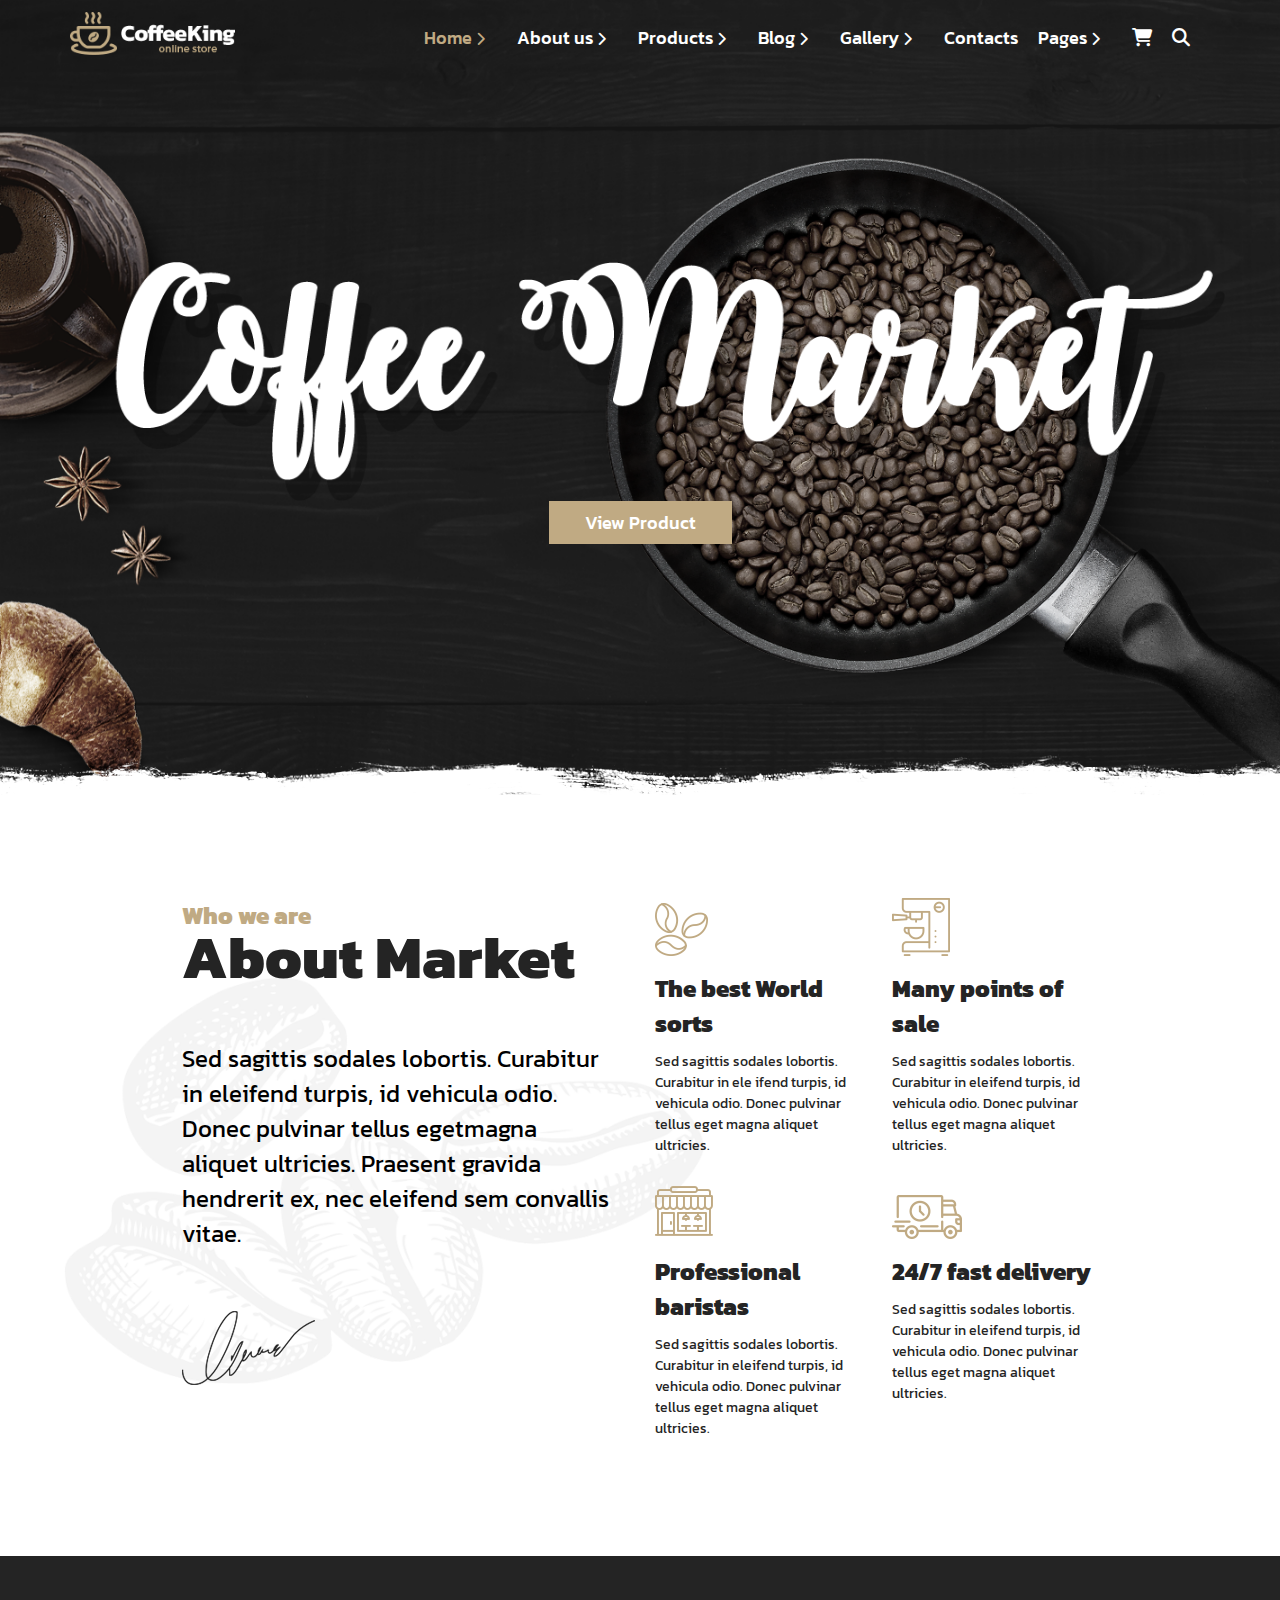
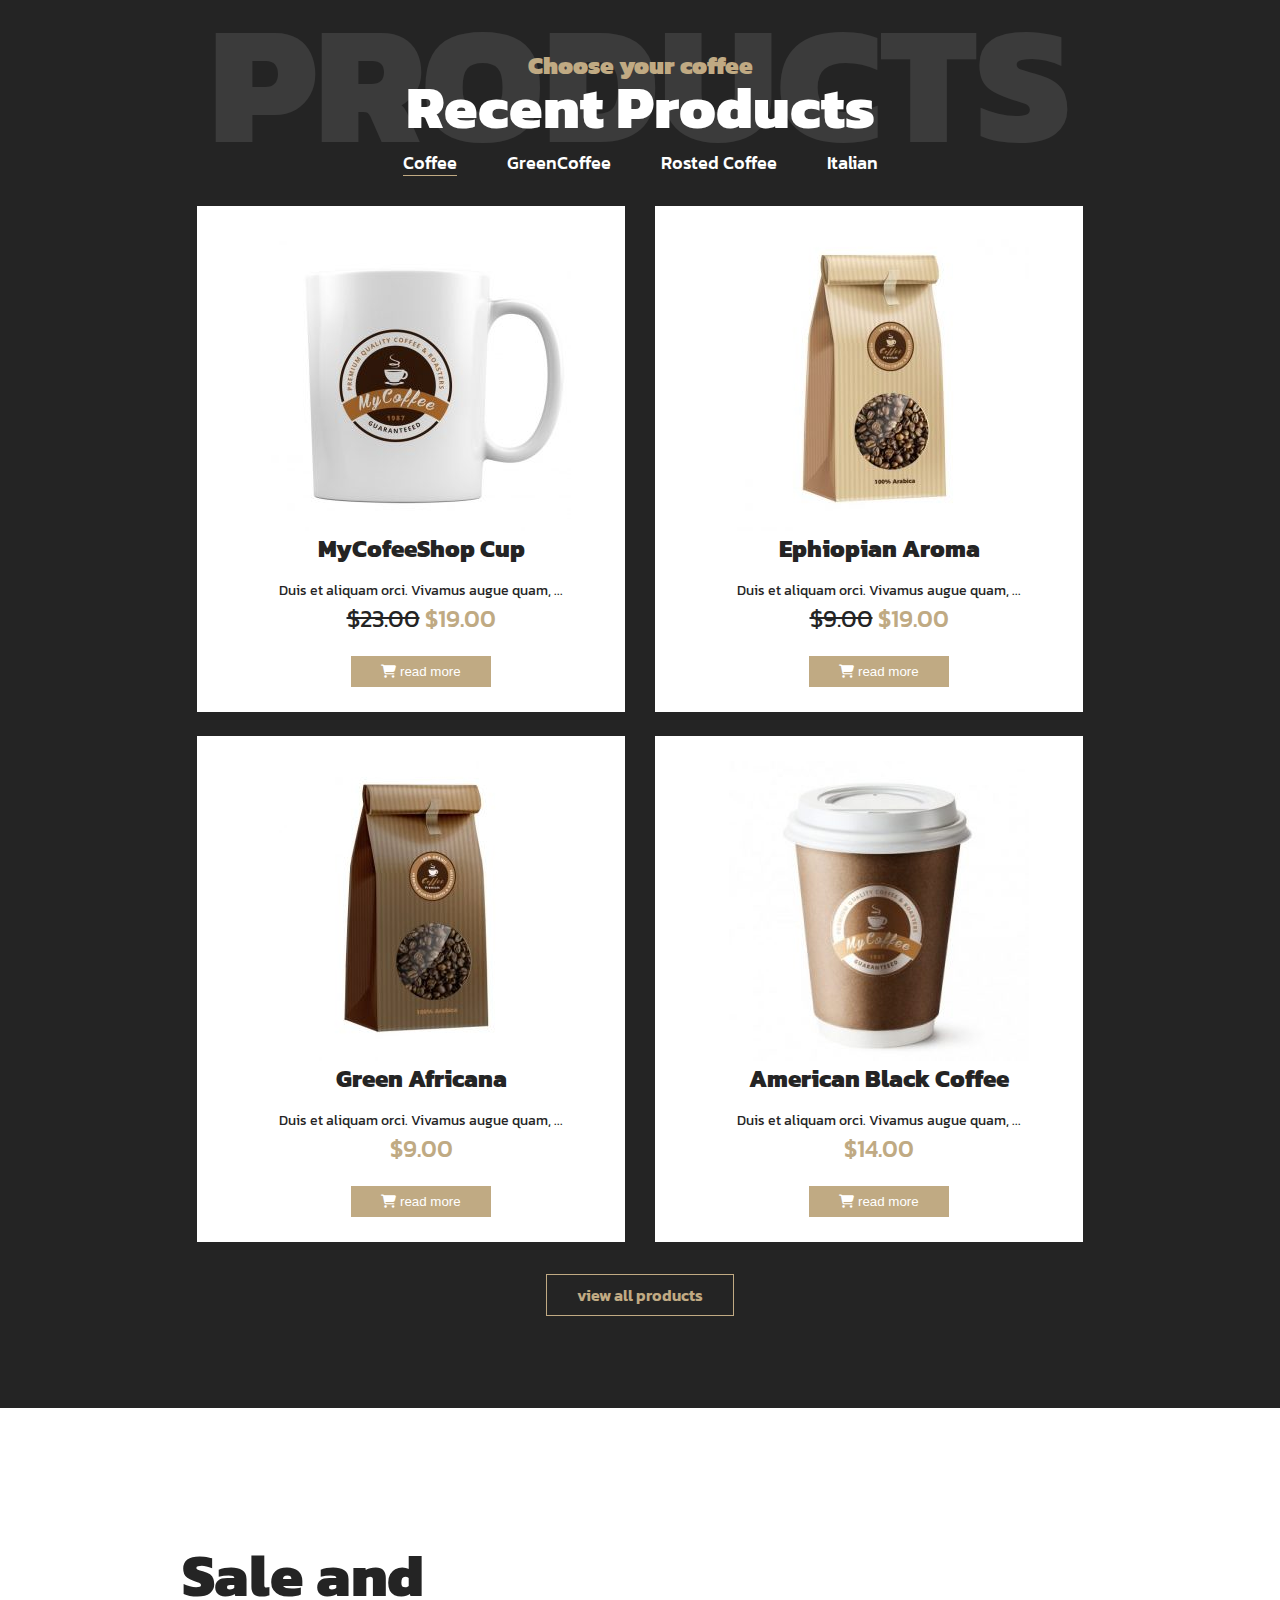
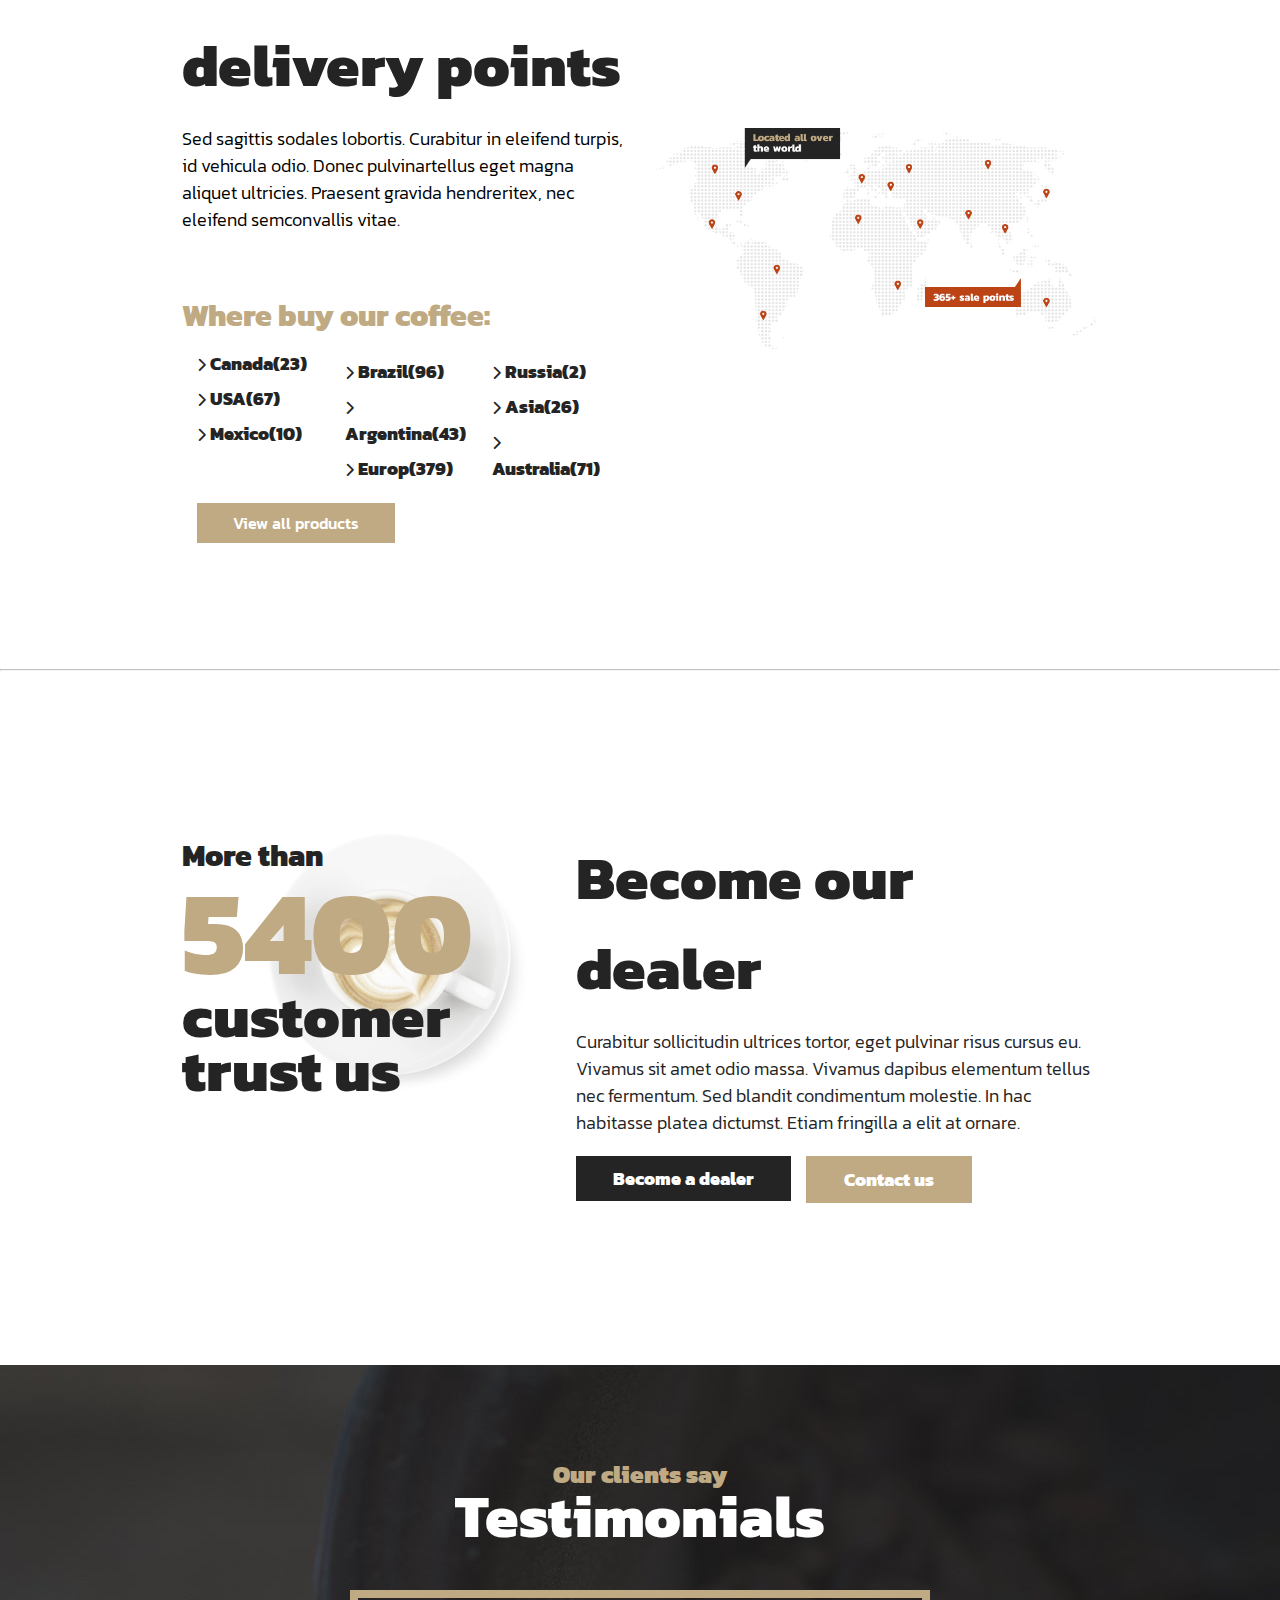
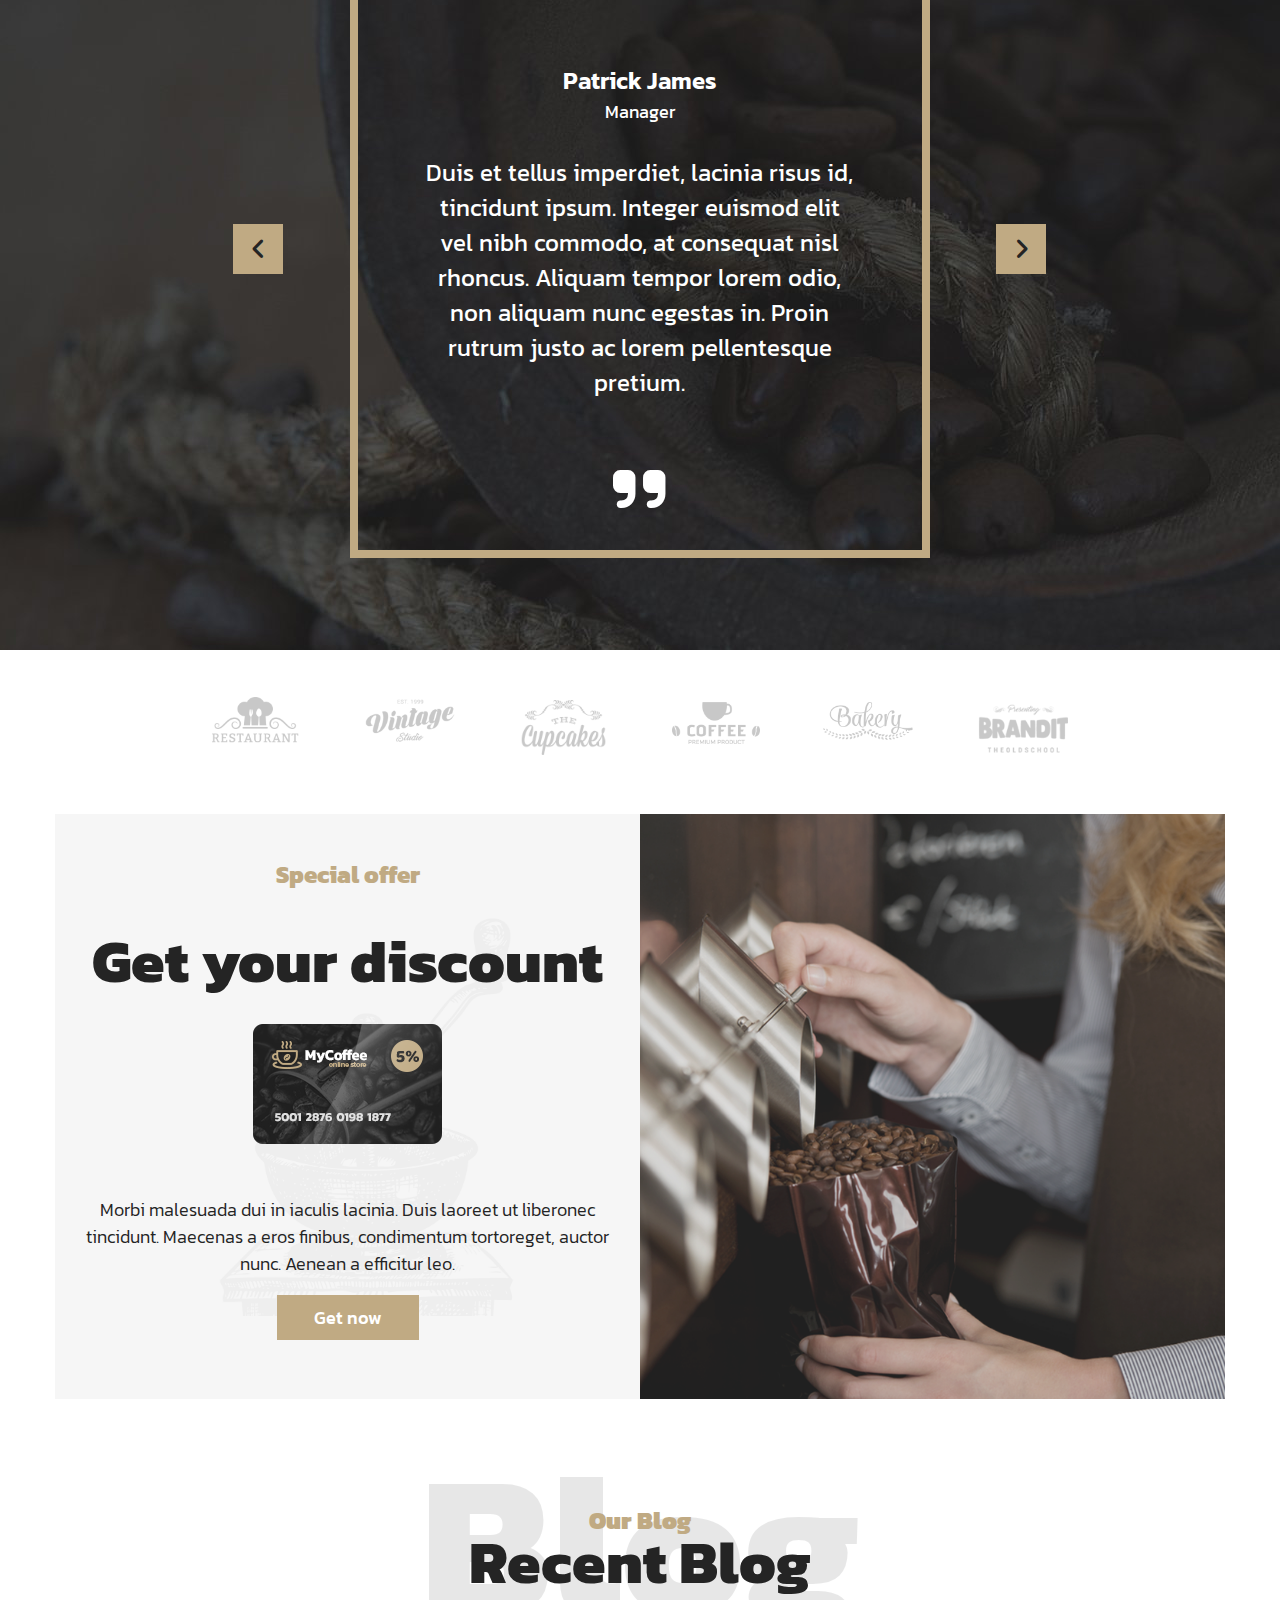
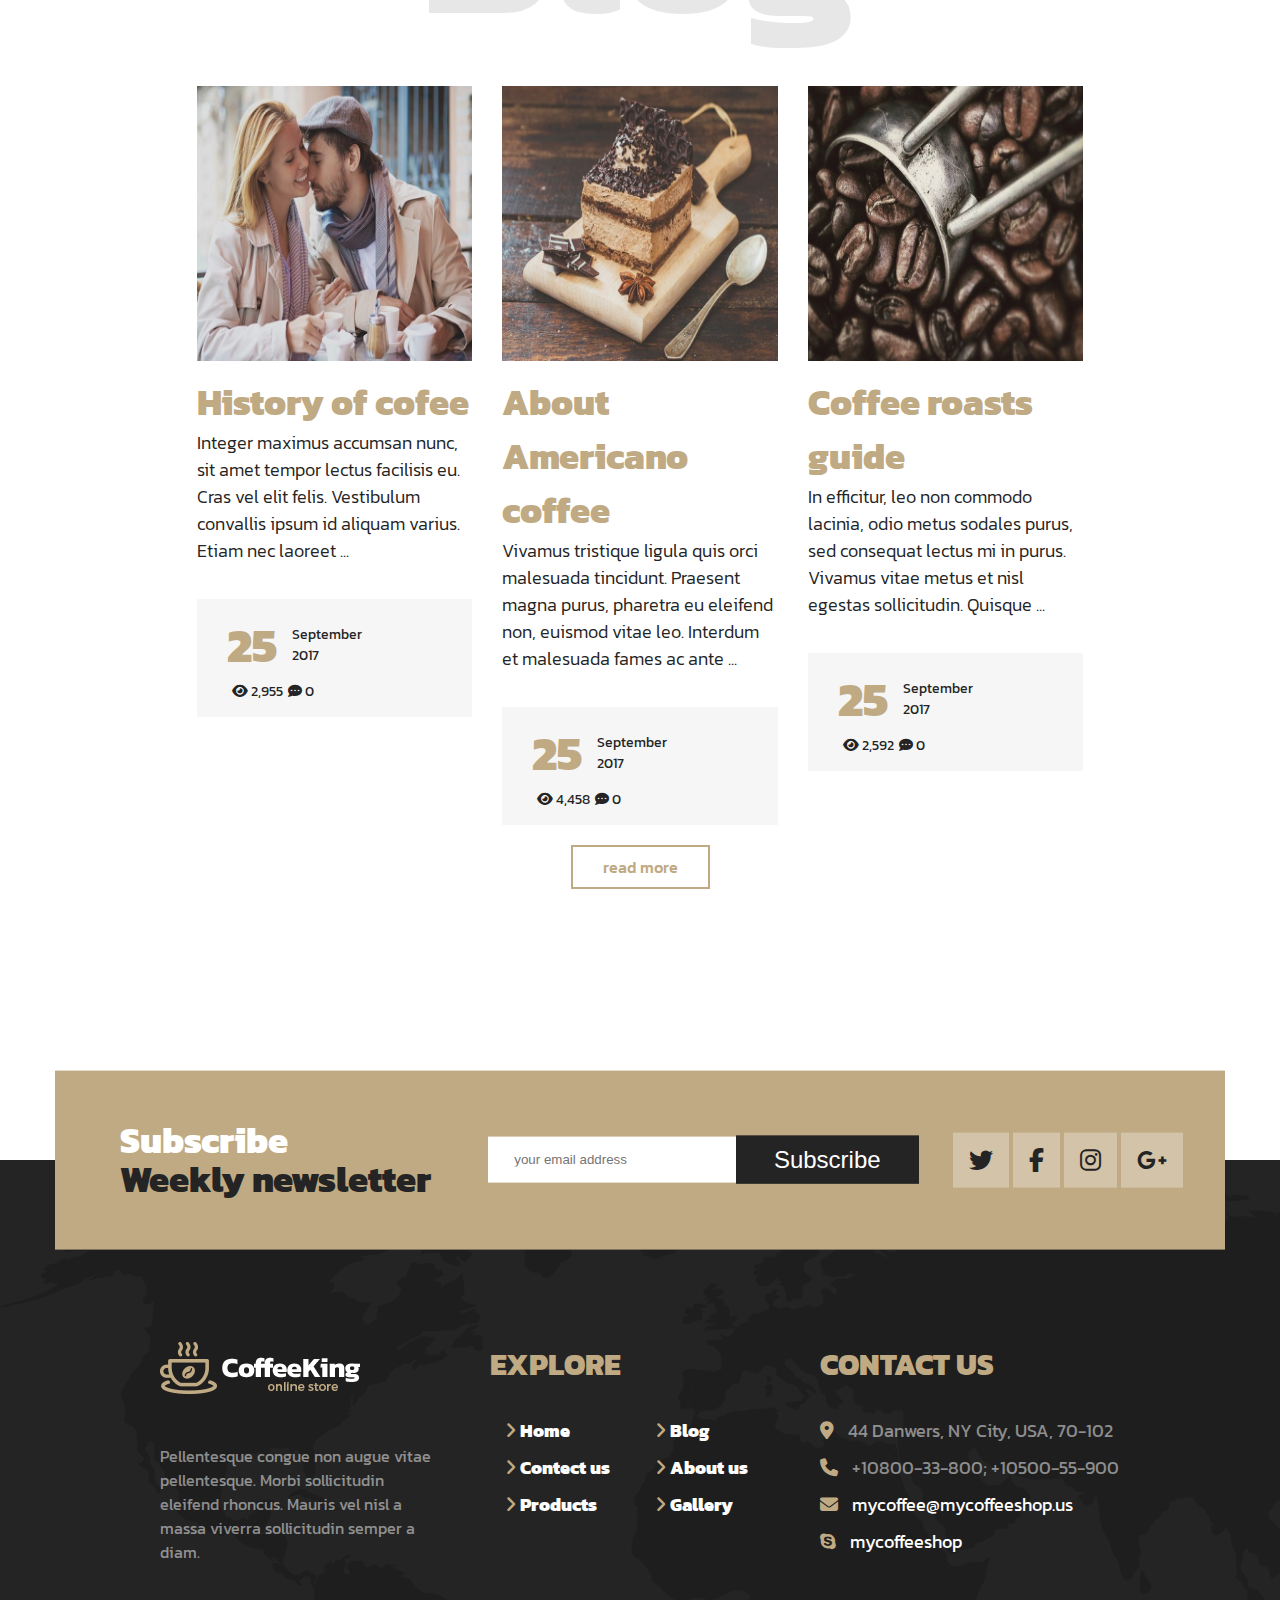
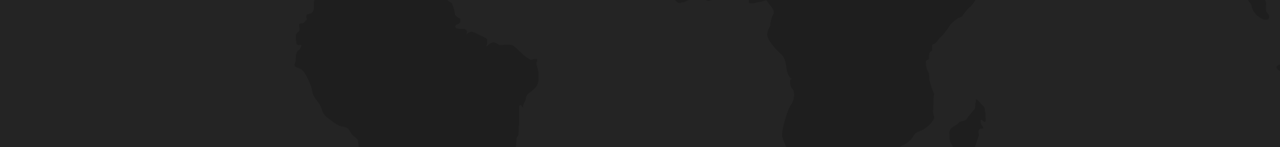
<file: CSS project [Maximum]/index.html>
<!DOCTYPE html>
<html>

<head>
    <meta charset="UTF-8">
    <meta name="viewport" content="width=device-width, initial-scale=1.0">
    <title>Coffee-King</title>
    <!--font link-->
    <link rel="stylesheet" href="assets/css/stylesheet.css">
    <link rel="stylesheet" href="assets/css/all.min.css">
    <!--faveicon link-->
    <link rel="icon" href="assets/img/favicon.png">
    <!--css link-->
    <link rel="stylesheet" href="assets/css/style.css">
    <!-- media link -->
     <link rel="stylesheet" href="assets/css/media.css">
</head>

<body>
    <!-- Header-start -->
    <header>
        <div class="container">
            <div class="row d-flex align-items-center">
                <div class="col-2">
                    <div class="logo">
                        <img src="assets/img/logo.png" alt="Coffee-King Logo">
                    </div>
                </div>
                <div class="col-10  d-none">
                    <div class="menu ">
                        <ul class="d-flex justify-content-end align-items-center">
                            <li>
                                <a href="#">Home <i class="fa-solid fa-chevron-right"></i></a>
                                <div class="drop-down">
                                    <ul>
                                        <li>
                                            <a href="#">Coffee Market</a>
                                        </li>
                                        <li>
                                            <a href="#">Light version</a>
                                        </li>
                                        <li>
                                            <a href="#">Coffee Shop Dark</a>
                                        </li>
                                        <li>
                                            <a href="#">Coffee Cup waves</a>
                                        </li>
                                    </ul>
                                </div>
                            </li>
                            <li>
                                <a href="#">About us <i class="fa-solid fa-chevron-right"></i></a>
                                <div class="drop-down">
                                    <ul>
                                        <li>
                                            <a href="#">About Us</a>
                                        </li>
                                        <li>
                                            <a href="#">Delivery</a>
                                        </li>
                                        <li>
                                            <a href="#">Events</a>
                                        </li>
                                        <li>
                                            <a href="#">Special Offers</a>
                                        </li>
                                        <li>
                                            <a href="#">Testimonials</a>
                                        </li>
                                        <li>
                                            <a href="#">Team</a>
                                        </li>
                                        <li>
                                            <a href="#">FAQ</a>
                                        </li>
                                    </ul>
                                </div>
                            </li>
                            <li>
                                <a href="#">Products <i class="fa-solid fa-chevron-right"></i></a>
                                <div class="drop-down">
                                    <ul>
                                        <li>
                                            <a href="#">Shop</a>
                                        </li>
                                        <li>
                                            <a href="#">Cart</a>
                                        </li>
                                        <li>
                                            <a href="#">Checkout</a>
                                        </li>
                                        <li>
                                            <a href="#">My account</a>
                                        </li>
                                    </ul>
                                </div>
                            </li>
                            <li>
                                <a href="#">Blog <i class="fa-solid fa-chevron-right"></i></a>
                                <div class="drop-down">
                                    <ul>
                                        <li>
                                            <a href="#">Blog One Column</a>
                                        </li>
                                        <li>
                                            <a href="#">Blog Two Column</a>
                                        </li>
                                        <li>
                                            <a href="#">Blog Three Column</a>
                                        </li>
                                    </ul>
                                </div>
                            </li>
                            <li>
                                <a href="#">Gallery <i class="fa-solid fa-chevron-right"></i></a>
                                <div class="drop-down">
                                    <ul>
                                        <li>
                                            <a href="#">Gallery Two Columns</a>
                                        </li>
                                        <li>
                                            <a href="#">Gallery Three Columns</a>
                                        </li>
                                        <li>
                                            <a href="#">Gallery Four Columns</a>
                                        </li>
                                    </ul>
                                </div>
                            </li>
                            <li>
                                <a href="#">Contacts </a>
                            </li>
                            <li>
                                <a href="#">Pages <i class="fa-solid fa-chevron-right"></i></a>
                                <div class="drop-down">
                                    <ul>
                                        <li>
                                            <a href="#">Typography</a>
                                        </li>
                                        <li>
                                            <a href="#">Form Elements</a>
                                        </li>
                                        <li>
                                            <a href="#">Shortcodes</a>
                                        </li>
                                        <li>
                                            <a href="#">Lists</a>
                                        </li>
                                        <li>
                                            <a href="#">404 page</a>
                                        </li>
                                        <li>
                                            <a href="#">Coming soon</a>
                                        </li>
                                        <li>
                                            <a href="#">Under construction</a>
                                        </li>
                                    </ul>
                                </div>
                            </li>
                            <li>
                                <i class="fa-solid fa-cart-shopping"></i>
                            </li>
                            <li>
                                <i class="fa-solid fa-magnifying-glass"></i>
                            </li>
                        </ul>
                    </div>
                </div>
                <div class="col-10 d-flex justify-content-end d-lg-none">
                    <div class="toggle"><i class="fa-solid fa-bars"></i></div>
                </div>
            </div>
        </div>
    </header> 
    <!-- Header-end -->
    <!-- Banner-start -->
    <section class="banner">
        <div class="container">
            <div class="row">
                <div class="banner-content">
                    <img src="assets/img/coffe-market.png" alt="">
                    <div class=" d-flex justify-content-center ">
                        <a href="#">View Product</a>
                    </div>
                </div>
            </div>
        </div>
    </section>
    <!-- Banner-end -->
    <!--about start-->
    <section class="about">
        <div class="container-fluid">
            <div class="row">
                <div class="col-12 col-sm-12 col-md-12 col-lg-12 col-xl-6 col-xxl-6">
                    <div class="about-content">
                        <span>Who we are</span>
                        <h2>About Market</h2>
                        <p>Sed sagittis sodales lobortis. Curabitur in eleifend turpis, id vehicula odio. Donec pulvinar
                            tellus egetmagna aliquet ultricies. Praesent gravida hendrerit ex, nec eleifend sem
                            convallis vitae.</p>
                        <img src="assets/img/sign-1.png" alt="">
                    </div>
                </div>
                <div class="col-12 col-sm-12 col-md-6 col-lg-6 col-xl-3 col-xxl-3 d-flex justify-content-center">
                    <div class="service">
                        <div class="service-card">
                            <img src="assets/img/about-icon-1.png" alt="">
                            <h5>The best World sorts</h5>
                            <p>Sed sagittis sodales lobortis. Curabitur in ele
                                ifend turpis, id vehicula odio. Donec
                                pulvinar tellus eget magna aliquet ultricies.</p>
                        </div>
                        <div class="service-card">
                            <img src="assets/img/about-icon-2.png" alt="">
                            <h5>Professional baristas</h5>
                            <p>Sed sagittis sodales lobortis. Curabitur in eleifend turpis, id vehicula odio. Donec
                                pulvinar tellus eget magna aliquet ultricies.</p>
                        </div>
                    </div>
                </div>
                <div class="col-12 col-sm-12 col-md-6 col-lg-6 col-xl-3 col-xxl-3">
                    <div class="service">
                        <div class="service-card">
                            <img src="assets/img/about-icon-3.png" alt="">
                            <h5>Many points of sale</h5>
                            <p>Sed sagittis sodales lobortis. Curabitur in eleifend turpis, id vehicula odio. Donec
                                pulvinar tellus eget magna aliquet ultricies.</p>
                        </div>
                        <div class="service-card">
                            <img src="assets/img/about-icon-4.png" alt="">
                            <h5>24/7 fast delivery
                            </h5>
                            <p>Sed sagittis sodales lobortis. Curabitur in eleifend turpis, id vehicula odio. Donec
                                pulvinar tellus eget magna aliquet ultricies.</p>
                        </div>
                    </div>
                </div>
            </div>

    </section> 
    <!--about end-->
    <!--Product Start-->
    <section class="products">
        <div class="container-fluid">
            <div class="row">
                <div class="col-12">
                    <div class="title">
                        <span>Choose your coffee</span>
                        <h2>Recent Products</h2>
                        <p>PRODUCTS</p>
                    </div>
                </div>
                <div class="col-12">
                    <ul class="d-flex justify-content-center">
                        <li>
                            <a href="#">Coffee</a>
                        </li>
                        <li>
                            <a href="#">GreenCoffee</a>
                        </li>
                        <li>
                            <a href="#">Rosted Coffee</a>
                        </li>
                        <li>
                            <a href="#">Italian</a>
                        </li>
                    </ul>
                    <div class="products-detail d-flex">
                        <div class="col-12 col-sm-12 col-md-6 col-lg-6 col-xl-6 col-xxl-3 my-12">
                            <div class="product-card">
                                <div class="product-img">
                                    <a href="#" class="d-flex justify-content-center">
                                        <img src="assets/img/coffee_item1-300x300.jpg" alt="">
                                    </a>
                                </div>
                                <div class="product-content">
                                    <a href="#">
                                        <h3>MyCofeeShop Cup</h3>
                                    </a>
                                    <p>Duis et aliquam orci. Vivamus augue quam, ...</p>
                                    <div class="doller">
                                        <span><del>$23.00</del></span>
                                        $19.00
                                    </div>
                                    <button>
                                        <a href="#"><i class="fa-solid fa-cart-shopping"></i> read more</a>
                                    </button>
                                </div>
                            </div>
                        </div>
                        <div class="col-12 col-sm-12 col-md-6 col-lg-6 col-xl-6 col-xxl-3 my-12">
                            <div class="product-card">
                                <div class="product-img">
                                    <a href="#" class="d-flex justify-content-center">
                                        <img src="assets/img/coffee_item2-300x300.jpg" alt="">
                                    </a>
                                </div>
                                <div class="product-content">
                                    <a href="#">
                                        <h3>Ephiopian Aroma</h3>
                                    </a>
                                    <p>Duis et aliquam orci. Vivamus augue quam, ...</p>
                                    <div class="doller">
                                        <span><del>$9.00</del></span>
                                        $19.00
                                    </div>
                                    <button>
                                        <a href="#"><i class="fa-solid fa-cart-shopping"></i> read more</a>
                                    </button>
                                </div>
                            </div>
                        </div>
                        <div class="col-12 col-sm-12 col-md-6 col-lg-6 col-xl-6 col-xxl-3 my-12">
                            <div class="product-card">
                                <div class="product-img">
                                    <a href="#" class="d-flex justify-content-center">
                                        <img src="assets/img/coffee_item3-300x300.jpg" alt="">
                                    </a>
                                </div>
                                <div class="product-content">
                                    <a href="#">
                                        <h3>Green Africana</h3>
                                    </a>
                                    <p>Duis et aliquam orci. Vivamus augue quam, ...</p>
                                    <div class="doller">
                                        $9.00
                                    </div>
                                    <button>
                                        <a href="#"><i class="fa-solid fa-cart-shopping"></i> read more</a>
                                    </button>
                                </div>
                            </div>
                        </div>
                        <div class="col-12 col-sm-12 col-md-6 col-lg-6 col-xl-6 col-xxl-3 my-12">
                            <div class="product-card">
                                <div class="product-img">
                                    <a href="#" class="d-flex justify-content-center">
                                        <img src="assets/img/coffee_item4-300x300.jpg" alt="">
                                    </a>
                                </div>
                                <div class="product-content">
                                    <a href="#">
                                        <h3>American Black Coffee</h3>
                                    </a>
                                    <p>Duis et aliquam orci. Vivamus augue quam, ...</p>
                                    <div class="doller">
                                        $14.00
                                    </div>
                                    <button>
                                        <a href="#"><i class="fa-solid fa-cart-shopping"></i> read more</a>
                                    </button>
                                </div>
                            </div>
                        </div>
                    </div>
                </div>
                <div class="col-12">
                    <div class="main-btn d-flex justify-content-center">
                        <a href="#">
                            view all products
                        </a>
                    </div>
                </div>
            </div>
        </div>
    </section>
    <!--Product end-->
    <!--map start-->
     <section class="map">
        <div class="container-fluid">
            <div class="row align-items-center">
                <div class="col-12 col-sm-12 col-md-12 col-lg-12 col-xl-6 col-xxl-6">
                    <h3>Sale and delivery points</h3>
                    <p>Sed sagittis sodales lobortis. Curabitur in eleifend turpis, id vehicula odio. Donec
                        pulvinartellus eget magna aliquet ultricies. Praesent gravida hendreritex, nec eleifend
                        semconvallis vitae.</p>
                    <div class="sub-head">
                        <h5>Where buy our coffee:</h5>
                    </div>
                    <div class="row country d-flex">
                        <div class="col-4">
                            <ul>
                                <li>
                                    <a href="#"><i class="fa-solid fa-chevron-right"></i> Canada(23)</a>
                                </li>
                                <li>
                                    <a href="#"><i class="fa-solid fa-chevron-right"></i> USA(67)</a>
                                </li>
                                <li>
                                    <a href="#"><i class="fa-solid fa-chevron-right"></i> Mexico(10)</a></a>
                                </li>
                            </ul>
                        </div>
                        <div class="col-4">
                            <ul>
                                <li>
                                    <a href="#"><a href="#"><i class="fa-solid fa-chevron-right"></i> Brazil(96)</a>
                                </li>
                                <li>
                                    <a href="#"><i class="fa-solid fa-chevron-right"></i> Argentina(43)</a>
                                </li>
                                <li>
                                    <a href="#"><i class="fa-solid fa-chevron-right"></i> Europ(379)</a></a>
                                </li>
                            </ul>
                        </div>
                        <div class="col-4">
                            <ul>
                                <li>
                                    <a href="#"><a href="#"><i class="fa-solid fa-chevron-right"></i> Russia(2)</a>
                                </li>
                                <li>
                                    <a href="#"><i class="fa-solid fa-chevron-right"></i> Asia(26)</a>
                                </li>
                                <li>
                                    <a href="#"><i class="fa-solid fa-chevron-right"></i> Australia(71)</a></a>
                                </li>
                            </ul>
                        </div>
                    </div>
                    <div class="row">
                        <div class="col-12">
                            <div class="map-btn">
                                <a href="#">View all products</a>
                            </div>
                        </div>
                    </div>
                </div>
                <div class="col-12 col-sm-12 col-md-12 col-lg-12 col-xl-6 col-xxl-6">
                    <div class="map-img">
                        <img src="assets/img/map.png" alt="">
                    </div>
                </div>
            </div>
        </div>
    </section> 
    <!--map end-->
    <hr>
    <!--dealer-start-->
   <section class="dealer">
        <div class="container-fluid">
            <div class="row">
                <div class="col-12 col-sm-12 col-md-6 col-lg-6 col-xl-5 col-xxl-6">
                    <div class="dealer-left">
                        <h4 class="dealer-1">More than</h4>
                        <h2 class="dealer-1">5400</h2>
                        <h3 class="dealer-1">customer</h3>
                        <h3 class="dealer-1">trust us</h3>
                    </div>
                </div>
                <div class="col-12 col-sm-12 col-md-6 col-md-6 col-xl-7 col-xxl-6">
                    <div class="dealer-right">
                        <h3 class="dealer-1">
                            Become our dealer
                        </h3>
                        <p>Curabitur sollicitudin ultrices tortor, eget pulvinar risus cursus eu. Vivamus sit amet odio
                            massa. Vivamus dapibus elementum tellus nec fermentum. Sed blandit condimentum molestie. In
                            hac habitasse platea dictumst. Etiam fringilla a elit at ornare.</p>
                        <div class="btn d-flex">
                            <div class="btn-1">
                                <a href="#">Become a dealer</a>
                            </div>
                            <div class="btn-2">
                                <a href="#">Contact us</a>
                            </div>
                        </div>
                    </div>
                </div>
            </div>
        </div>
    </section> 
    <!--dealer-end-->
    <!--Testimonials-start-->
     <section class="testimonials">
        <div class="container-fluid">
            <div class="row">
                <div class="col-12">
                    <div class="title">
                        <span>Our clients say</span>
                        <h2>Testimonials</h2>
                    </div>
                </div>
                <div class="col-12 d-flex align-items-center">
                    <div class="col-12 col-sm-12 col-md-12 col-lg-10 col-xl-2 col-xxl-2 d-flex justify-content-center">
                        <div class="review-icon">
                            <i class="fa-solid fa-angle-left"></i>
                        </div>
                    </div>
                    <div class="col-12 col-sm-12 col-md-12 col-lg-10 col-xl-8 col-xxl-8">
                        <div class="review-content">
                            <h3>Patrick James</h3>
                            <span>Manager</span>
                            <div class="testimonial-content ">
                                <p>Duis et tellus imperdiet, lacinia risus id, tincidunt
                                    ipsum. Integer euismod elit vel nibh commodo, at
                                    consequat nisl rhoncus. Aliquam tempor
                                    lorem odio,
                                    non aliquam nunc egestas in. Proin rutrum justo ac
                                    lorem pellentesque pretium.</p>
                                <i class="fa-solid fa-quote-right"></i>
                            </div>
                        </div>
                    </div>
                    <div class="col-12 col-sm-12 col-md-12 col-lg-10 col-xl-2 col-xxl-2 d-flex justify-content-center">
                        <div class="review-icon">
                            <i class="fa-solid fa-angle-right"></i>
                        </div>
                    </div>
                </div>
            </div>
        </div>
    </section> 
    <!--Testimonials-end-->
    <!--bgimg-start-->
     <section class="bg-img">
        <div class="container-fluid">
            <div class="row d-flex">
                <div class="col-12 d-flex">
                    <div class="col-6 col-sm-6 col-md-4 col-lg-4 col-xl-2 col-xxl-2 img-1">
                        <img src="assets/img/restaurants.png" alt="">
                    </div>
                    <div class="col-6 col-sm-6 col-md-4 col-lg-4 col-xl-2 col-xxl-2 img-1">
                        <img src="assets/img/vintage.png" alt="">
                    </div>
                    <div class="col-6 col-sm-6 col-md-4 col-lg-4 col-xl-2 col-xxl-2 img-1">
                        <img src="assets/img/cupcake.png" alt="">
                    </div>
                    <div class="col-6  col-sm-6 col-md-4 col-lg-4 col-xl-2 col-xxl-2 img-1">
                        <img src="assets/img/coffe_logo2.png" alt="">
                    </div>
                    <div class="col-6  col-sm-6 col-md-4 col-lg-4 col-xl-2 col-xxl-2 img-1">
                        <img src="assets/img/bakery.png" alt="">
                    </div>
                    <div class="col-6 col-sm-6 col-md-4 col-lg-4 col-xl-2 col-xxl-2 img-1">
                        <img src="assets/img/brandit.png" alt="">
                    </div>
                </div>
            </div>
        </div>
    </section>
    <!--bgimg-end-->
    <!--discount-start-->
    <section class="discount">
        <div class="container">
            <div class="row">
                <div class="col-12 col-sm-12 col-md-12 col-lg-6 col-xl-6 col-xxl-6 px-0">
                    <div class="dis-content d-flex align-items-center justify-content-center">
                        <span>Special offer</span>
                        <h2>Get your discount</h2>
                        <img src="assets/img/card.png" alt="">
                        <p>Morbi malesuada dui in iaculis lacinia. Duis laoreet ut liberonec tincidunt. Maecenas a eros
                            finibus, condimentum tortoreget, auctor nunc. Aenean a efficitur leo.</p>
                        <div class="discount-btn">
                            <a href="#" class="dis-btn">Get now</a>
                        </div>
                    </div>
                </div>
                <div class="col-12 col-sm-12 col-md-12 col-md-6 col-xl-6 col-xxl-6 px-0">
                    <div class="dis-img d-flex justify-content-center align-items-center">
                        <img src="assets/img/coffe_back.png" alt="">
                    </div>
                </div>
            </div>
        </div>
    </section>
    <!--discount-end-->
    <!--blog-start-->
     <section class="blog">
        <div class="container-fluid">
            <div class="row">
                <div class="col-12">
                    <div class="title">
                        <span>Our Blog</span>
                        <h2>Recent Blog</h2>
                        <p>Blog</p>
                    </div>
                </div>
                <div class="col-12">
                    <div class="d-flex">
                        <div class="col-12 col-sm-12 col-md-6 col-lg-6 col-xl-4 col-xxl-4">
                            <div class="blog-card">
                                <div class="blog-img">
                                    <a href="#">
                                        <img src="assets/img/blog1-770x570.jpg" alt="">
                                    </a>
                                </div>
                                <div class="blog-content">
                                    <h2>History of cofee</h2>
                                    <p>Integer maximus accumsan nunc, sit amet tempor lectus facilisis eu. Cras vel elit felis. Vestibulum convallis ipsum id aliquam varius. Etiam nec laoreet ...</p>
                                    <div class="info">
                                        <a href="#" class="d-flex align-items-center justify-content-between">
                                           <div class="d-flex align-items-center">
                                            <h3>25</h3>
                                            <span>September <br> 2017</span>
                                           </div>
                                            <ul class="d-flex">
                                                <li>
                                                    <i class="fa-solid fa-eye"></i>
                                                     2,955
                                                </li>
                                                <li>
                                                    <i class="fa-solid fa-comment-dots"></i>
                                                    0
                                                </li>
                                            </ul>
                                        </a>
                                    </div>
                                </div>
                            </div>
                        </div>
                        <div class="col-12 col-sm-12 col-md-6 col-lg-6 col-xl-4 col-xxl-4">
                            <div class="blog-card">
                                <div class="blog-img">
                                    <a href="#">
                                        <img src="assets/img/blog2-770x570.jpg" alt="">
                                    </a>
                                </div>
                                <div class="blog-content">
                                    <h2>About Americano coffee</h2>
                                    <p>Vivamus tristique ligula quis orci malesuada tincidunt. Praesent magna purus, pharetra eu eleifend non, euismod vitae leo. Interdum et malesuada fames ac ante ...</p>
                                    <div class="info">
                                        <a href="#" class="d-flex align-items-center justify-content-between">
                                           <div class="d-flex align-items-center">
                                            <h3>25</h3>
                                            <span>September <br> 2017</span>
                                           </div>
                                            <ul class="d-flex">
                                                <li>
                                                    <i class="fa-solid fa-eye"></i>
                                                    4,458
                                                </li>
                                                <li>
                                                    <i class="fa-solid fa-comment-dots"></i>
                                                    0
                                                </li>
                                            </ul>
                                        </a>
                                    </div>
                                </div>
                            </div>
                        </div>
                        <div class="col-12 col-sm-12 col-md-6 col-lg-6 col-xl-4 col-xxl-4">
                            <div class="blog-card">
                                <div class="blog-img">
                                    <a href="#">
                                        <img src="assets/img/blog3-770x570.jpg" alt="">
                                    </a>
                                </div>
                                <div class="blog-content">
                                    <h2>Coffee roasts guide</h2>
                                    <p>In efficitur, leo non commodo lacinia, odio metus sodales purus, sed consequat lectus mi in purus. Vivamus vitae metus et nisl egestas sollicitudin. Quisque ...</p>
                                    <div class="info">
                                        <a href="#" class="d-flex align-items-center justify-content-between">
                                            <div class="d-flex align-items-center">
                                                <h3>25</h3>
                                                <span>September <br> 2017</span>
                                               </div> 
                                            <ul class="d-flex">
                                                <li>
                                                    <i class="fa-solid fa-eye"></i>
                                                    2,592
                                                </li>
                                                <li>
                                                    <i class="fa-solid fa-comment-dots"></i>
                                                    0
                                                </li>
                                            </ul>
                                        </a>
                                    </div>
                                </div>
                            </div>
                        </div>
                    </div>
                </div>
                <div class="col-12  d-flex justify-content-center">
                    <div class="blog-btn">
                        <a href="#">
                            read more
                        </a>
                    </div>
                </div>
            </div>
        </div>
    </section> 
    <!--blog-end-->
    <!--footer-start-->
    <section class="subscribe">
        <div class="container">
            <div class="row subscribe-main align-items-center">
                <div class="col-12 col-sm-12 col-md-12 col-lg-6 col-xl-4 col-xxl-4">
                    <div class="subscribe-info">
                        <h2>Subscribe</h2>
                        <h3>Weekly newsletter</h3>
                    </div>
                </div>
                <div class="col-12 col-sm-12 col-md-12 col-lg-6 col-xl-5 col-xxl-5">
                    <div class="subscribe-form">
                        <form class="d-flex align-items-center">
                            <input type="email" placeholder="your email address">
                            <button type="submit">
                                Subscribe
                            </button>
                        </form>
                        
                    </div>
                </div>
                <div class="col-12 col-sm-12 col-md-12 col-lg-6 col-xl-3 col-xxl-3">
                    <div class="subscribe-icon">
                        <ul class=" sub-icon d-flex">
                            <li>
                                <a href="#">
                                    <i class="fa-brands fa-twitter"></i>
                                </a>
                            </li>
                            <li>
                                <a href="#">
                                    <i class="fa-brands fa-facebook-f"></i>
                                </a>
                            </li>
                            <li>
                                <a href="#">
                                    <i class="fa-brands fa-instagram"></i>
                                </a>
                            </li>
                            <li>
                                <a href="#">
                                    <i class="fa-brands fa-google-plus-g"></i>
                                </a>
                            </li>
                        </ul>
                    </div>
                </div>
            </div>
        </div>
    </section>
     <footer>
        <div class="container">
            <div class="row">
                <div class="col-12 col-sm-12 col-md-6 col-lg-6 col-xl-4 col-xxl-4">
                    <div class="footer">
                        <a href="#"><img src="assets/img/logo.png" alt=""></a>
                        <p>Pellentesque congue non augue vitae pellentesque. Morbi sollicitudin eleifend rhoncus. Mauris vel nisl a massa viverra sollicitudin semper a diam.</p>
                    </div>
                </div>
                <div class="col-12 col-sm-12 col-md-6 col-lg-6 col-xl-4 col-xxl-4">
                    <div class="footer-menu">
                        <h2>EXPLORE</h2>
                        <div class="d-flex">
                            <div class="col-6">
                                <ul>
                                    <li>
                                        <a href="#"><i class="fa-solid fa-angle-right"></i> Home</a>
                                    </li>
                                    <li>
                                        <a href="#"><i class="fa-solid fa-angle-right"></i> Contect us</a>
                                    </li>
                                    <li>
                                       <a href="#"> <i class="fa-solid fa-angle-right"></i> Products</a>
                                    </li>
                                </ul>
                            </div>
                            <div class="col-6">
                                <ul>
                                    <li>
                                       <a href="#"> <i class="fa-solid fa-angle-right"></i> Blog</a>
                                    </li>
                                    <li>
                                       <a href="#"> <i class="fa-solid fa-angle-right"></i> About us</a>
                                    </li>
                                    <li>
                                        <a href="#"><i class="fa-solid fa-angle-right"></i> Gallery</a>
                                    </li>
                                </ul>
                            </div>
                        </div>
                    </div>
                </div>
                <div class="col-12 col-sm-12 col-md-6 col-lg-6 col-xl-4 col-xxl-4">
                    <div class="footer-info">
                        <h2>CONTACT US</h2>
                        <ul>
                            <li>
                                <i class="fa-solid fa-location-dot"></i>
                                44 Danwers, NY City, USA, 70-102
                            </li>
                            <li>
                                <i class="fa-solid fa-phone"></i>
                                +10800-33-800; +10500-55-900
                            </li>
                            <li>
                                <i class="fa-solid fa-envelope"></i>
                                <a href="#">mycoffee@mycoffeeshop.us</a>
                            </li>
                            <li>
                                <i class="fa-brands fa-skype"></i>
                                <a href="#">mycoffeeshop</a>
                            </li>
                        </ul>
                    </div>
                </div>
            </div>
        </div>
    </footer> 
    <!--footer-end-->
</body>
</html>
</file>
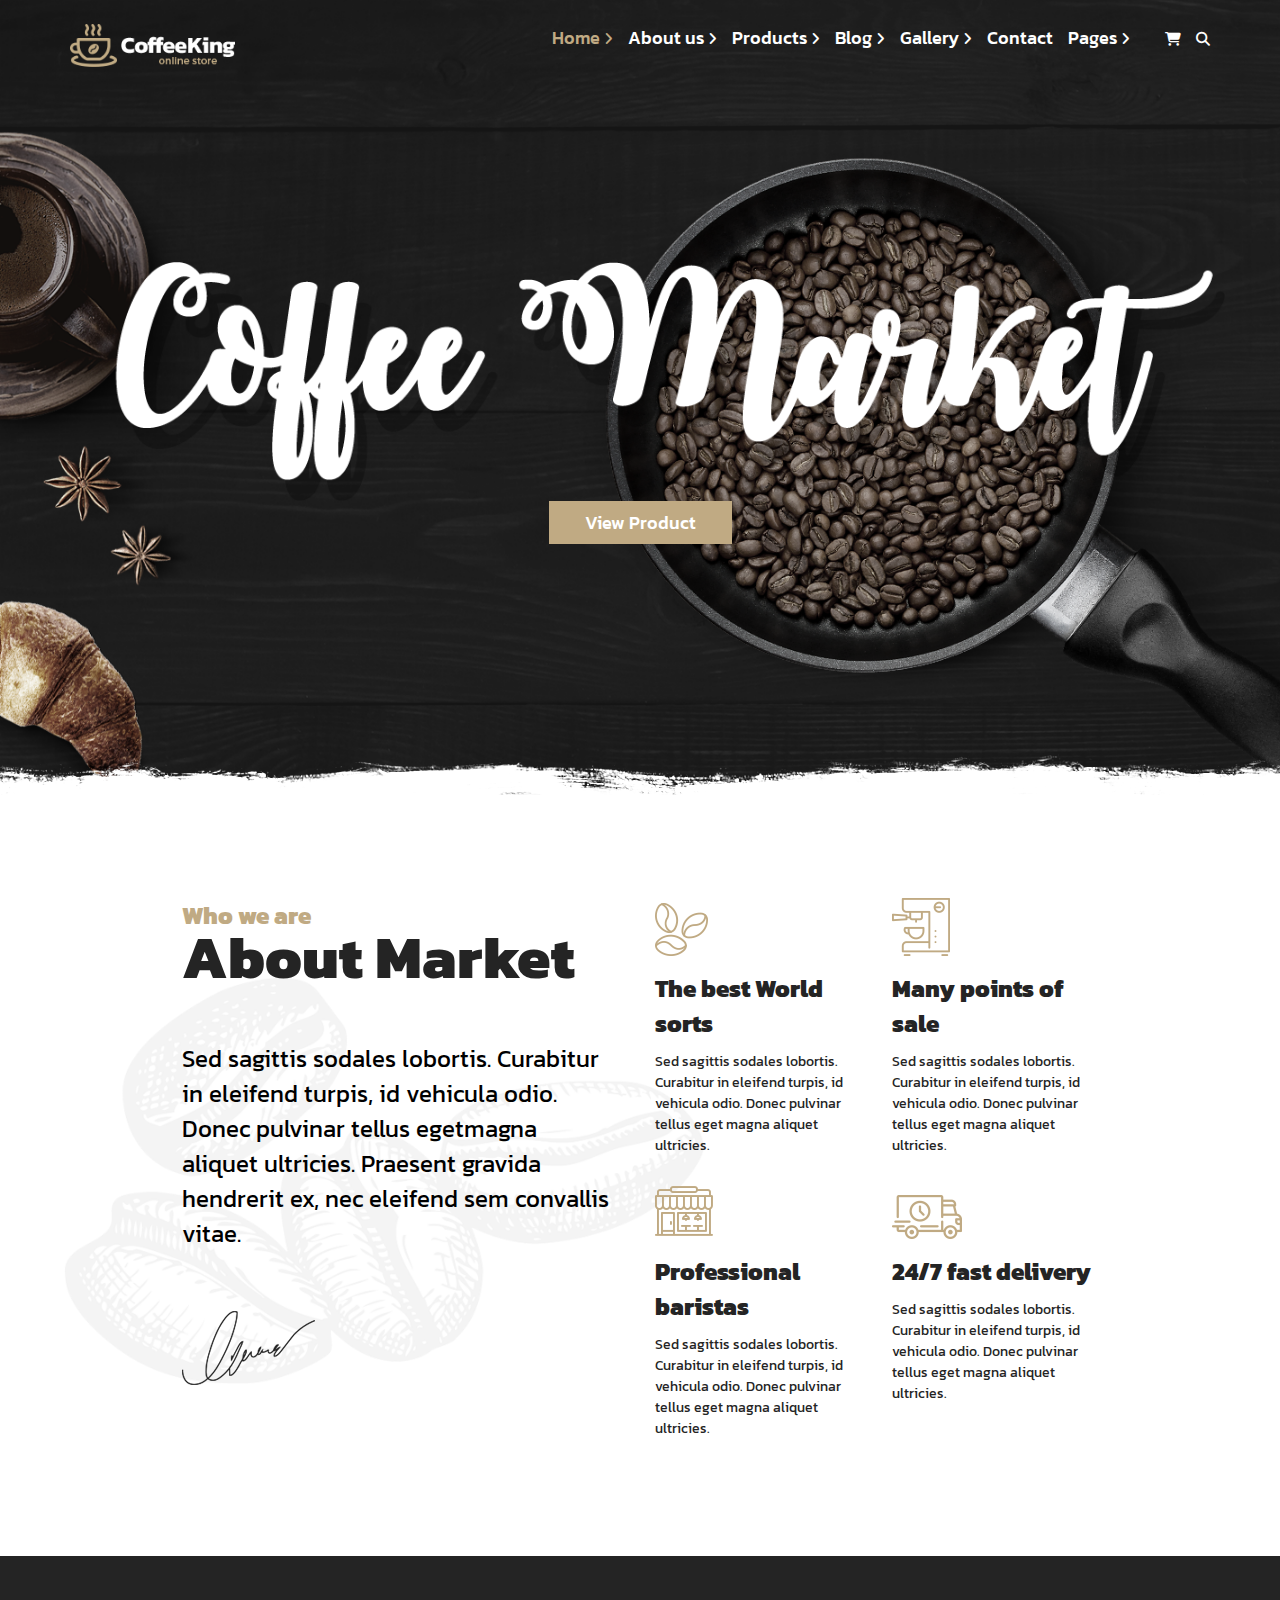
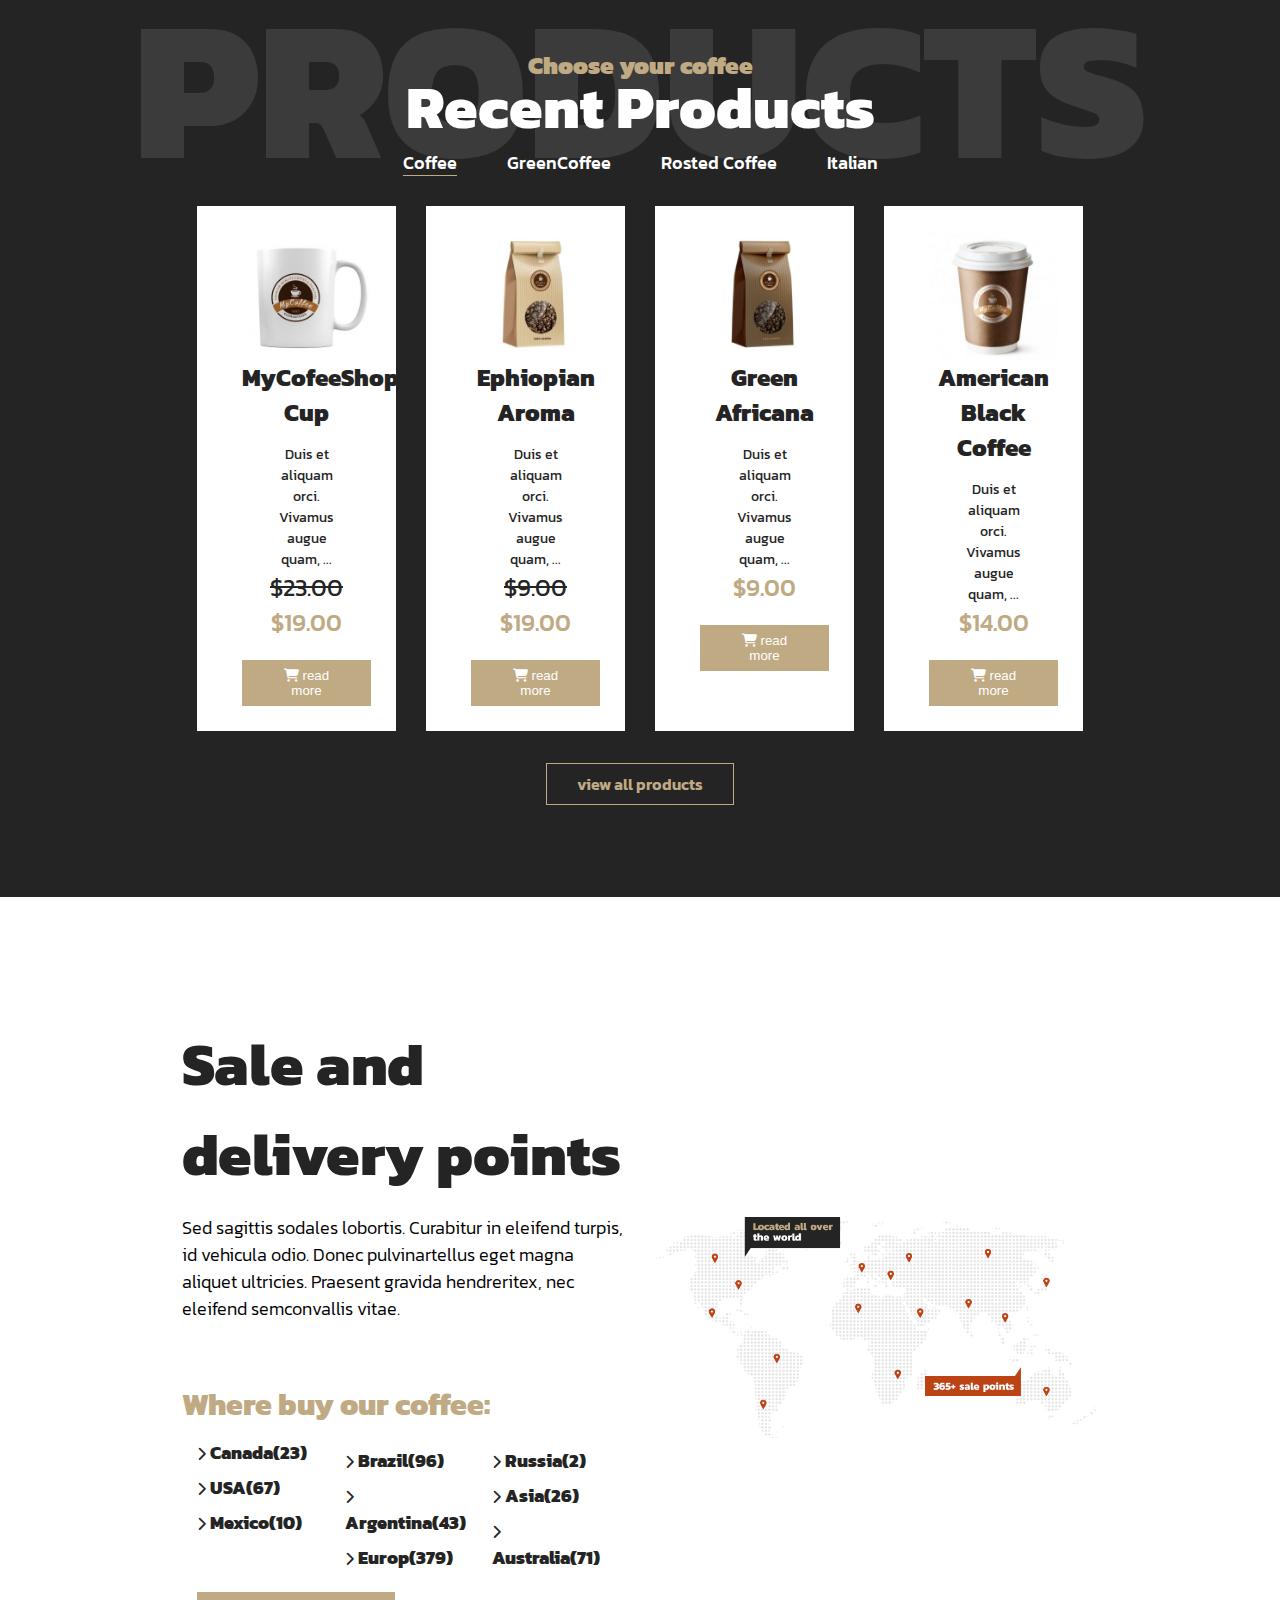
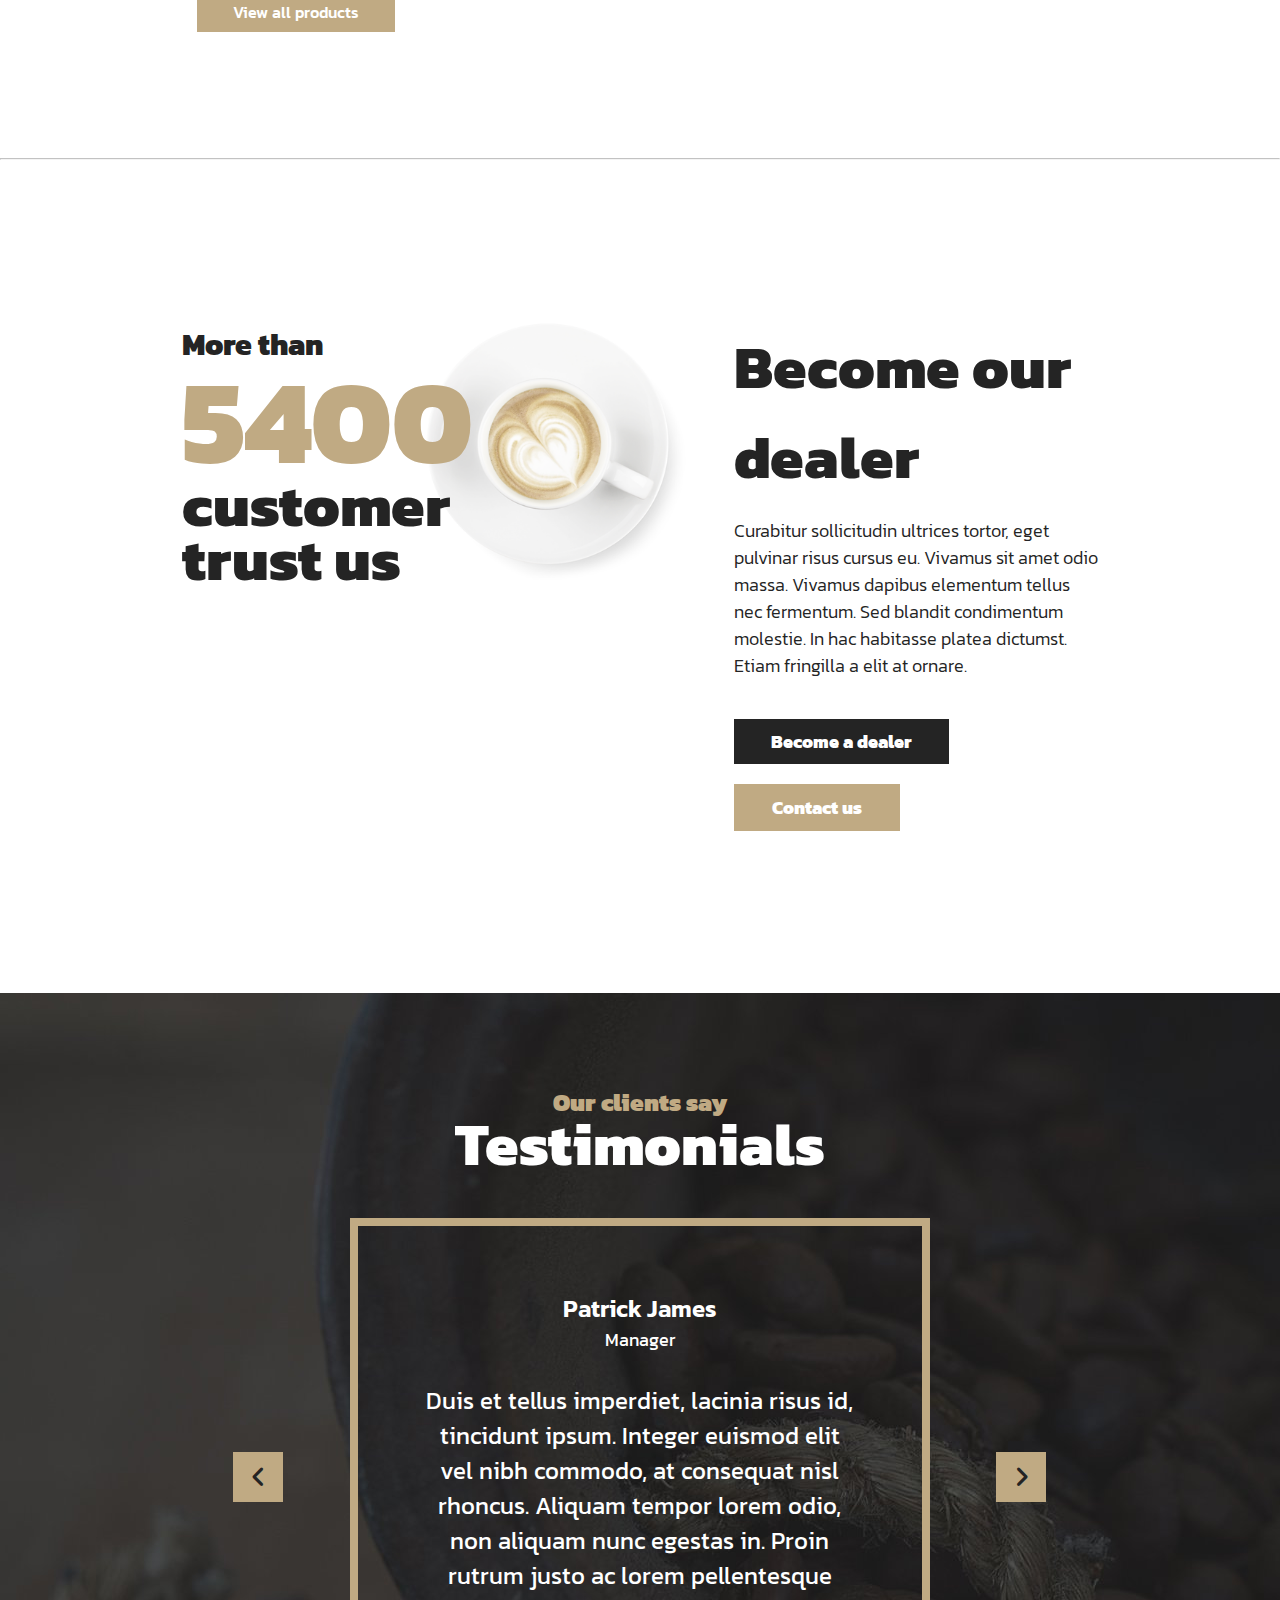
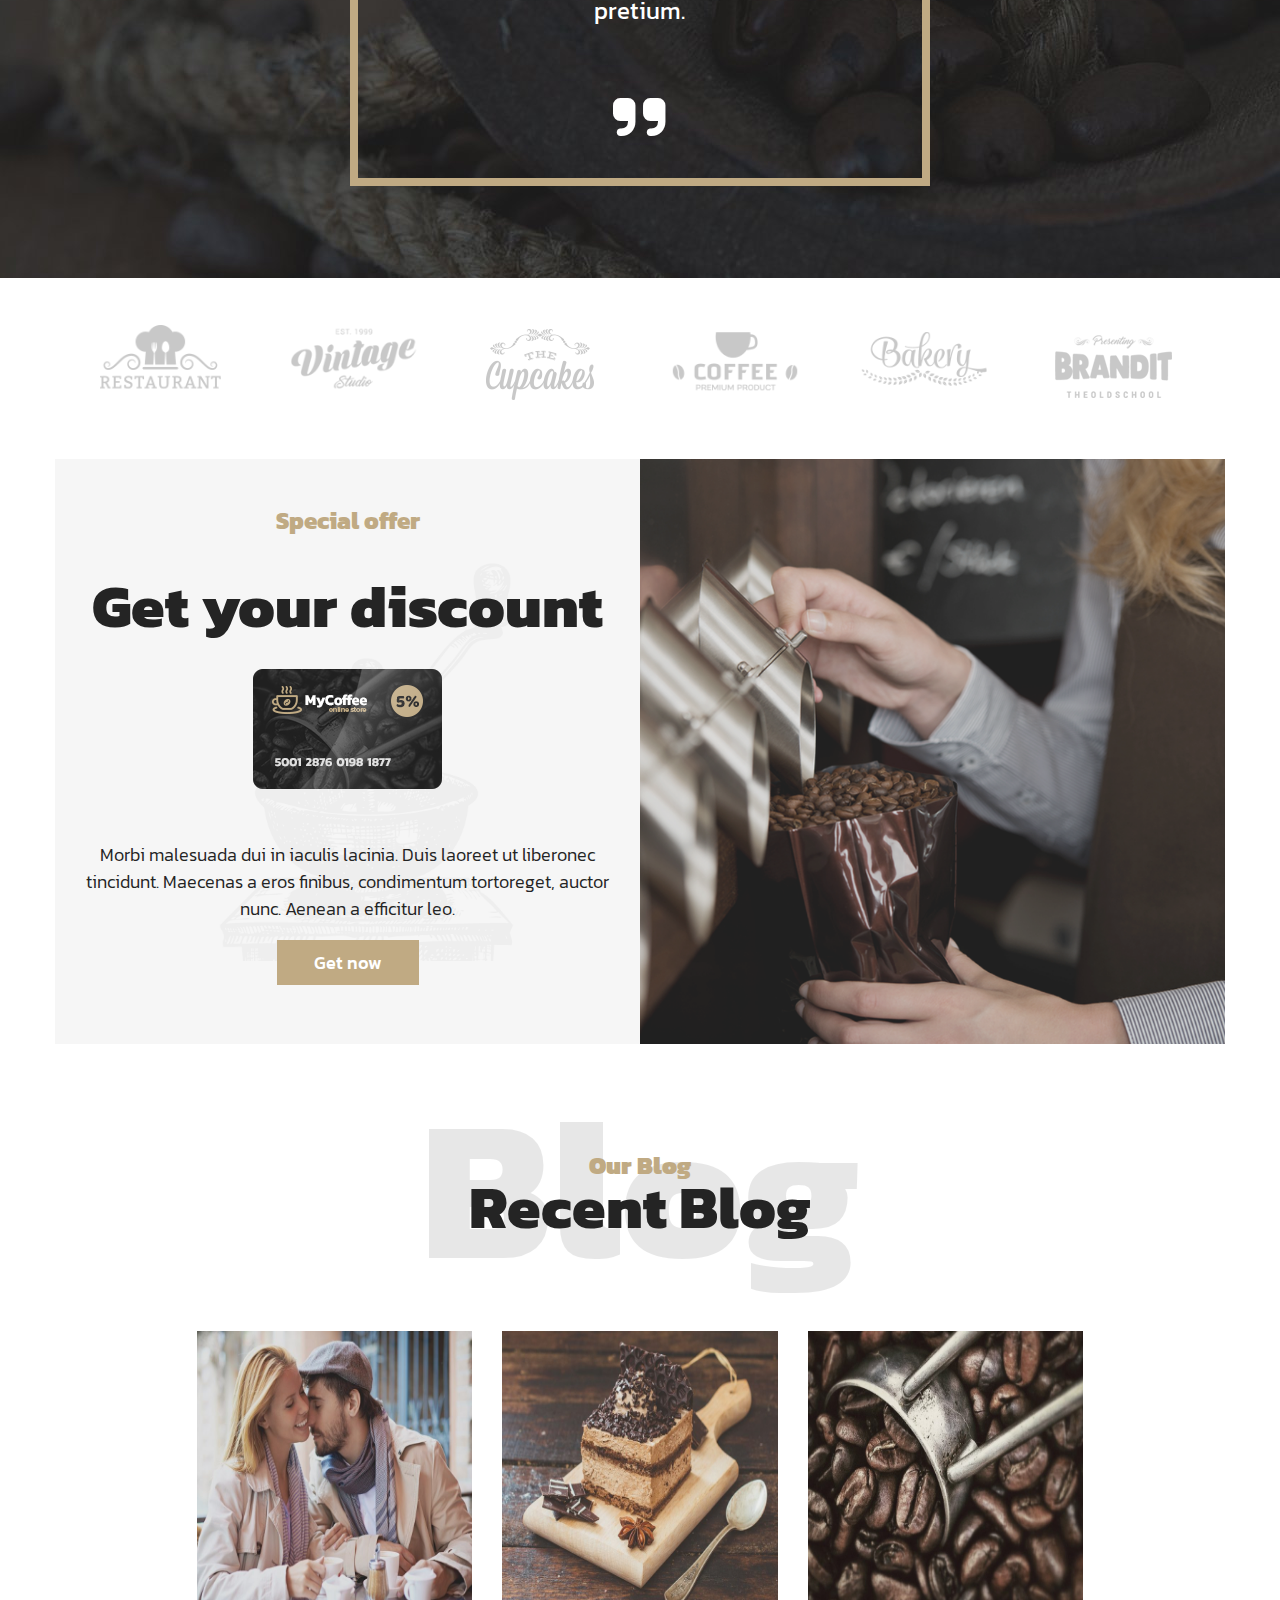
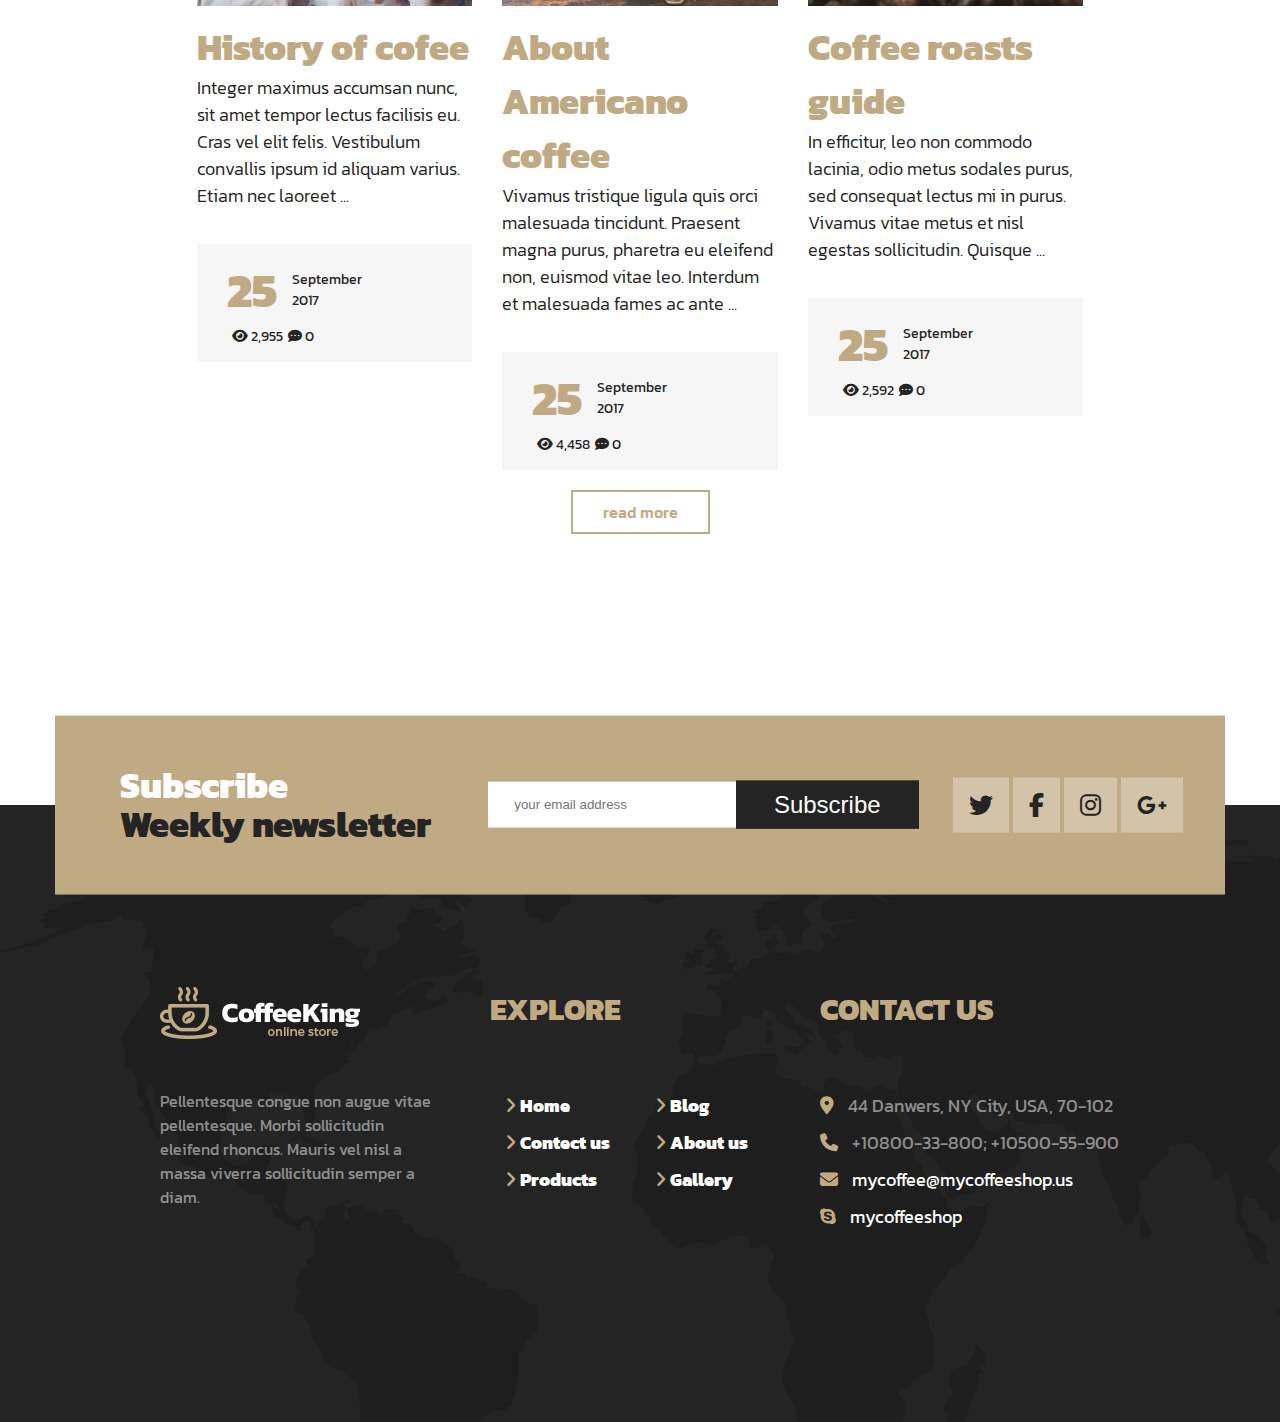
<file: CSS project [Minimum]/index.html>
<!DOCTYPE html>
<html>

<head>
    <meta charset="UTF-8">
    <meta name="viewport" content="width=device-width, initial-scale=1.0">
    <title>Coffee-King</title>
    <!--font link-->
    <link rel="stylesheet" href="assets/css/stylesheet.css">
    <link rel="stylesheet" href="assets/css/all.min.css">
    <!--faveicon link-->
    <link rel="icon" href="assets/img/favicon.png">
    <!--css link-->
    <link rel="stylesheet" href="assets/css/style.css">
    <link rel="stylesheet" href="assets/css/media.css">
</head>

<body>
    <!-- Header-start -->
    <header>
        <div class="container">
            <div class="row align-center">
                <div class="col-2">
                    <div class="logo">
                        <a href="#">
                            <img src="assets/img/logo.png" alt="">
                        </a>
                    </div>
                </div>
                <div class="col-10 d-none d-lg-flex">
                    <div class="menu">
                        <ul class="d-flex justify-end">
                            <li>
                                <a href="#">
                                    Home <i class="fa-solid fa-angle-right"></i>
                                </a>
                                <div class="drop-down">
                                    <ul>
                                        <li>
                                            <a href="#">
                                                Coffee Market
                                            </a>
                                        </li>
                                        <li>
                                            <a href="#">
                                                Light version
                                            </a>
                                        </li>
                                        <li>
                                            <a href="#">
                                                Coffee Shop Dark
                                            </a>
                                        </li>
                                        <li>
                                            <a href="#">
                                                Coffee Cup waves
                                            </a>
                                        </li>
                                    </ul>
                                </div>
                            </li>
                            <li>
                                <a href="#">
                                    About us <i class="fa-solid fa-angle-right"></i>
                                </a>
                                <div class="drop-down">
                                    <ul>
                                        <li>
                                            <a href="#">
                                                About Us
                                            </a>
                                        </li>
                                        <li>
                                            <a href="#">
                                                Delivery
                                            </a>
                                        </li>
                                        <li>
                                            <a href="#">
                                                Events
                                            </a>
                                        </li>
                                        <li>
                                            <a href="#">
                                                Special Offers
                                            </a>
                                        </li>
                                        <li>
                                            <a href="#">Testimonials</a>
                                        </li>
                                        <li>
                                            <a href="#">Team</a>
                                        </li>
                                        <li>
                                            <a href="#">FAQ</a>
                                        </li>
                                    </ul>
                                </div>
                            </li>
                            <li>
                                <a href="#">
                                    Products <i class="fa-solid fa-angle-right"></i>
                                </a>
                                <div class="drop-down">
                                    <ul>
                                        <li>
                                            <a href="#">Shop</a>
                                        </li>
                                        <li>
                                            <a href="#">Cart</a>
                                        </li>
                                        <li>
                                            <a href="#">Checkout</a>
                                        </li>
                                        <li>
                                            <a href="#">My account</a>
                                        </li>
                                    </ul>
                                </div>
                            </li>
                            <li>
                                <a href="#">
                                    Blog <i class="fa-solid fa-angle-right"></i>
                                </a>
                                <div class="drop-down">
                                    <ul>
                                        <li>
                                            <a href="#">Blog One Column</a>
                                        </li>
                                        <li>
                                            <a href="#">Blog Two Column</a>
                                        </li>
                                        <li>
                                            <a href="#">Blog Three Column</a>
                                        </li>
                                    </ul>
                                </div>
                            </li>
                            <li>
                                <a href="#">
                                    Gallery <i class="fa-solid fa-angle-right"></i>
                                </a>
                                <div class="drop-down">
                                    <ul>
                                        <li>
                                            <a href="#">Gallery Two Columns</a>
                                        </li>
                                        <li>
                                            <a href="#">Gallery Three Columns</a>
                                        </li>
                                        <li>
                                            <a href="#">Gallery Four Columns</a>
                                        </li>
                                    </ul>
                                </div>
                            </li>
                            <li>
                                <a href="#">
                                    Contact
                                </a>
                            </li>
                            <li>
                                <a href="#">
                                    Pages <i class="fa-solid fa-angle-right"></i>
                                </a>
                                <div class="drop-down">
                                    <ul>
                                        <li>
                                            <a href="#">Typography</a>
                                        </li>
                                        <li>
                                            <a href="#">Form Elements</a>
                                        </li>
                                        <li>
                                            <a href="#">Shortcodes</a>
                                        </li>
                                        <li>
                                            <a href="#">Lists</a>
                                        </li>
                                        <li>
                                            <a href="#">404 page</a>
                                        </li>
                                        <li>
                                            <a href="#">Coming soon</a>
                                        </li>
                                        <li>
                                            <a href="#">Under construction</a>
                                        </li>
                                    </ul>
                                </div>
                            </li>
                            <li>
                                <a href="#">
                                    <i class="fa-solid fa-cart-shopping"></i>
                                </a>
                            </li>
                            <li>
                                <a href="#">
                                    <i class="fa-solid fa-magnifying-glass"></i>
                                </a>
                            </li>
                        </ul>
                    </div>
                </div>
                <div class="col-10 d-lg-none">
                    <div class="toggle d-flex justify-content-end" style="color: white;">
                        <i class="fa-solid fa-bars"></i>
                    </div>
                </div>
            </div>
        </div>
    </header>
    <!-- Header-end -->
    <!-- Banner-start -->
   <section class="banner">
        <div class="container">
            <div class="row">
                <div class="banner-content">
                    <img src="assets/img/coffe-market.png" alt="">
                    <div class=" d-flex justify-content-center ">
                        <a href="#">View Product</a>
                    </div>
                </div>
            </div>
        </div>
    </section> 
    <!-- Banner-end -->
    <!--about start-->
     <section class="about">
        <div class="container-fluid">
            <div class="row">
                <div class="col-12 col-md-6 col-xl-6">
                    <div class="about-content">
                        <span>Who we are</span>
                        <h2>About Market</h2>
                        <p>Sed sagittis sodales lobortis. Curabitur in eleifend turpis, id vehicula odio. Donec pulvinar
                            tellus egetmagna aliquet ultricies. Praesent gravida hendrerit ex, nec eleifend sem
                            convallis vitae.</p>
                        <img src="assets/img/sign-1.png" alt="">
                    </div>
                </div>
                <div class="col-12 col-md-6 col-xl-3 d-flex justify-content-center">
                    <div class="service">
                        <div class="service-card">
                            <img src="assets/img/about-icon-1.png" alt="">
                            <h5>The best World sorts</h5>
                            <p>Sed sagittis sodales lobortis. Curabitur in eleifend turpis, id vehicula odio. Donec
                                pulvinar tellus eget magna aliquet ultricies.</p>
                        </div>
                        <div class="service-card">
                            <img src="assets/img/about-icon-2.png" alt="">
                            <h5>Professional baristas</h5>
                            <p>Sed sagittis sodales lobortis. Curabitur in eleifend turpis, id vehicula odio. Donec
                                pulvinar tellus eget magna aliquet ultricies.</p>
                        </div>
                    </div>
                </div>
                <div class="col-12 col-md-6 col-xl-3">
                    <div class="service">
                        <div class="service-card">
                            <img src="assets/img/about-icon-3.png" alt="">
                            <h5>Many points of sale</h5>
                            <p>Sed sagittis sodales lobortis. Curabitur in eleifend turpis, id vehicula odio. Donec
                                pulvinar tellus eget magna aliquet ultricies.</p>
                        </div>
                        <div class="service-card">
                            <img src="assets/img/about-icon-4.png" alt="">
                            <h5>24/7 fast delivery
                            </h5>
                            <p>Sed sagittis sodales lobortis. Curabitur in eleifend turpis, id vehicula odio. Donec
                                pulvinar tellus eget magna aliquet ultricies.</p>
                        </div>
                    </div>
                </div>
            </div>

    </section>
    <!--about end-->
    <!--Product Start-->
    <section class="products">
        <div class="container-fluid">
            <div class="row">
                <div class="col-12">
                    <div class="title">
                        <span>Choose your coffee</span>
                        <h2>Recent Products</h2>
                        <p>PRODUCTS</p>
                    </div>
                </div>
                <div class="col-12">
                    <ul class="d-flex justify-content-center">
                        <li>
                            <a href="#">Coffee</a>
                        </li>
                        <li>
                            <a href="#">GreenCoffee</a>
                        </li>
                        <li>
                            <a href="#">Rosted Coffee</a>
                        </li>
                        <li>
                            <a href="#">Italian</a>
                        </li>
                    </ul>
                    <div class="products-detail d-flex">
                        <div class="col-12 col-md-6 col-xl-3 my-12">
                            <div class="product-card">
                                <div class="product-img">
                                    <a href="#">
                                        <img src="assets/img/coffee_item1-300x300.jpg" alt="">
                                    </a>
                                </div>
                                <div class="product-content">
                                    <a href="#">
                                        <h3>MyCofeeShop Cup</h3>
                                    </a>
                                    <p>Duis et aliquam orci. Vivamus augue quam, ...</p>
                                    <div class="doller">
                                        <span><del>$23.00</del></span>
                                        $19.00
                                    </div>
                                    <button>
                                        <a href="#"><i class="fa-solid fa-cart-shopping"></i> read more</a>
                                    </button>
                                </div>
                            </div>
                        </div>
                        <div class="col-12 col-md-6 col-xl-3 my-12">
                            <div class="product-card">
                                <div class="product-img">
                                    <a href="#">
                                        <img src="assets/img/coffee_item2-300x300.jpg" alt="">
                                    </a>
                                </div>
                                <div class="product-content">
                                    <a href="#">
                                        <h3>Ephiopian Aroma</h3>
                                    </a>
                                    <p>Duis et aliquam orci. Vivamus augue quam, ...</p>
                                    <div class="doller">
                                        <span><del>$9.00</del></span>
                                        $19.00
                                    </div>
                                    <button>
                                        <a href="#"><i class="fa-solid fa-cart-shopping"></i> read more</a>
                                    </button>
                                </div>
                            </div>
                        </div>
                        <div class="col-12 col-md-6 col-xl-3 my-12">
                            <div class="product-card">
                                <div class="product-img">
                                    <a href="#">
                                        <img src="assets/img/coffee_item3-300x300.jpg" alt="">
                                    </a>
                                </div>
                                <div class="product-content">
                                    <a href="#">
                                        <h3>Green Africana</h3>
                                    </a>
                                    <p>Duis et aliquam orci. Vivamus augue quam, ...</p>
                                    <div class="doller">
                                        $9.00
                                    </div>
                                    <button>
                                        <a href="#"><i class="fa-solid fa-cart-shopping"></i> read more</a>
                                    </button>
                                </div>
                            </div>
                        </div>
                        <div class="col-12 col-md-6 col-xl-3 my-12">
                            <div class="product-card">
                                <div class="product-img">
                                    <a href="#">
                                        <img src="assets/img/coffee_item4-300x300.jpg" alt="">
                                    </a>
                                </div>
                                <div class="product-content">
                                    <a href="#">
                                        <h3>American Black Coffee</h3>
                                    </a>
                                    <p>Duis et aliquam orci. Vivamus augue quam, ...</p>
                                    <div class="doller">
                                        $14.00
                                    </div>
                                    <button>
                                        <a href="#"><i class="fa-solid fa-cart-shopping"></i> read more</a>
                                    </button>
                                </div>
                            </div>
                        </div>
                    </div>
                </div>
                <div class="col-12">
                    <div class="main-btn d-flex justify-content-center">
                        <a href="#">
                            view all products
                        </a>
                    </div>
                </div>
            </div>
        </div>
    </section>
    <!--Product end-->
    <!--map start-->
   <section class="map">
        <div class="container-fluid">
            <div class="row align-items-center">
                <div class="col-12 col-xl-6">
                    <h3>Sale and delivery points</h3>
                    <p>Sed sagittis sodales lobortis. Curabitur in eleifend turpis, id vehicula odio. Donec
                        pulvinartellus eget magna aliquet ultricies. Praesent gravida hendreritex, nec eleifend
                        semconvallis vitae.</p>
                    <div class="sub-head">
                        <h5>Where buy our coffee:</h5>
                    </div>
                    <div class="row country d-flex">
                        <div class="col-4">
                            <ul>
                                <li>
                                    <a href="#"><i class="fa-solid fa-chevron-right"></i> Canada(23)</a>
                                </li>
                                <li>
                                    <a href="#"><i class="fa-solid fa-chevron-right"></i> USA(67)</a>
                                </li>
                                <li>
                                    <a href="#"><i class="fa-solid fa-chevron-right"></i> Mexico(10)</a></a>
                                </li>
                            </ul>
                        </div>
                        <div class="col-4">
                            <ul>
                                <li>
                                    <a href="#"><a href="#"><i class="fa-solid fa-chevron-right"></i> Brazil(96)</a>
                                </li>
                                <li>
                                    <a href="#"><i class="fa-solid fa-chevron-right"></i> Argentina(43)</a>
                                </li>
                                <li>
                                    <a href="#"><i class="fa-solid fa-chevron-right"></i> Europ(379)</a></a>
                                </li>
                            </ul>
                        </div>
                        <div class="col-4">
                            <ul>
                                <li>
                                    <a href="#"><a href="#"><i class="fa-solid fa-chevron-right"></i> Russia(2)</a>
                                </li>
                                <li>
                                    <a href="#"><i class="fa-solid fa-chevron-right"></i> Asia(26)</a>
                                </li>
                                <li>
                                    <a href="#"><i class="fa-solid fa-chevron-right"></i> Australia(71)</a></a>
                                </li>
                            </ul>
                        </div>
                    </div>
                    <div class="row">
                        <div class="col-12 ">
                            <div class="map-btn">
                                <a href="#">View all products</a>
                            </div>
                        </div>
                    </div>
                </div>
                <div class="col-12 col-xl-6">
                    <div class="map-img">
                        <img src="assets/img/map.png" alt="">
                    </div>
                </div>
            </div>
        </div>
    </section>
    <!--map end-->
    <hr>
    <!--dealer-start-->
    <section class="dealer">
        <div class="container-fluid">
            <div class="row">
                <div class="col-12 col-md-6 col-xl-7">
                    <div class="dealer-left">
                        <h4 class="dealer-1">More than</h4>
                        <h2 class="dealer-1">5400</h2>
                        <h3 class="dealer-1">customer</h3>
                        <h3 class="dealer-1">trust us</h3>
                    </div>
                </div>
                <div class="col-12 col-md-6 col-xl-5">
                    <div class="dealer-right">
                        <h3 class="dealer-1">
                            Become our dealer
                        </h3>
                        <p>Curabitur sollicitudin ultrices tortor, eget pulvinar risus cursus eu. Vivamus sit amet odio
                            massa. Vivamus dapibus elementum tellus nec fermentum. Sed blandit condimentum molestie. In
                            hac habitasse platea dictumst. Etiam fringilla a elit at ornare.</p>
                        <div class="btn d-flex">
                            <div class="btn-1">
                                <a href="#">Become a dealer</a>
                            </div>
                            <div class="btn-2">
                                <a href="#">Contact us</a>
                            </div>
                        </div>
                    </div>
                </div>
            </div>
        </div>
    </section>
    <!--dealer-end-->
    <!--Testimonials-start-->
    <section class="testimonials">
        <div class="container-fluid">
            <div class="row">
                <div class="col-12">
                    <div class="title">
                        <span>Our clients say</span>
                        <h2>Testimonials</h2>
                    </div>
                </div>
                <div class="col-12 d-flex align-items-center">
                    <div class="col-12 col-lg-10 col-xl-2 d-flex justify-content-center">
                        <div class="review-icon">
                            <i class="fa-solid fa-angle-left"></i>
                        </div>
                    </div>
                    <div class="col-12 col-lg-10 col-xl-8">
                        <div class="review-content">
                            <h3>Patrick James</h3>
                            <span>Manager</span>
                            <div class="testimonial-content ">
                                <p>Duis et tellus imperdiet, lacinia risus id, tincidunt
                                    ipsum. Integer euismod elit vel nibh commodo, at
                                    consequat nisl rhoncus. Aliquam tempor
                                    lorem odio,
                                    non aliquam nunc egestas in. Proin rutrum justo ac
                                    lorem pellentesque pretium.</p>
                                <i class="fa-solid fa-quote-right"></i>
                            </div>
                        </div>
                    </div>
                    <div class="col-12 col-lg-10 col-xl-2 d-flex justify-content-center">
                        <div class="review-icon">
                            <i class="fa-solid fa-angle-right"></i>
                        </div>
                    </div>
                </div>
            </div>
        </div>
    </section> 
    <!--Testimonials-end-->
    <!--bgimg-start-->
    <section class="bg-img">
        <div class="container">
            <div class="row">
                <div class="col-12 d-flex ">
                    <div class="col-6 col-md-4 col-xl-2 img-1">
                        <img src="assets/img/restaurants.png" alt="">
                    </div>
                    <div class="col-6 col-md-4 col-xl-2 img-1">
                        <img src="assets/img/vintage.png" alt="">
                    </div>
                    <div class="col-6 col-md-4 col-xl-2 img-1">
                        <img src="assets/img/cupcake.png" alt="">
                    </div>
                    <div class="col-6 col-md-4 col-xl-2 img-1">
                        <img src="assets/img/coffe_logo2.png" alt="">
                    </div>
                    <div class="col-6 col-md-4 col-xl-2 img-1">
                        <img src="assets/img/bakery.png" alt="">
                    </div>
                    <div class="col-6 col-md-4 col-xl-2 img-1">
                        <img src="assets/img/brandit.png" alt="">
                    </div>
                </div>
            </div>
        </div>
    </section>
    <!--bgimg-end-->
    <!--discount-start-->
   <section class="discount">
        <div class="container">
            <div class="row">
                <div class="col-12 col-lg-6 px-0">
                    <div class="dis-content d-flex align-items-center justify-content-center">
                        <span>Special offer</span>
                        <h2>Get your discount</h2>
                        <img src="assets/img/card.png" alt="">
                        <p>Morbi malesuada dui in iaculis lacinia. Duis laoreet ut liberonec tincidunt. Maecenas a eros
                            finibus, condimentum tortoreget, auctor nunc. Aenean a efficitur leo.</p>
                        <div class="discount-btn">
                            <a href="#" class="dis-btn">Get now</a>
                        </div>
                    </div>
                </div>
                <div class="col-12 col-lg-6 px-0">
                    <div class="dis-img d-flex justify-content-center align-items-center">
                        <img src="assets/img/coffe_back.png" alt="">
                    </div>
                </div>
            </div>
        </div>
    </section>
    <!--discount-end-->
    <!--blog-start-->
    <section class="blog">
        <div class="container-fluid">
            <div class="row">
                <div class="col-12">
                    <div class="title">
                        <span>Our Blog</span>
                        <h2>Recent Blog</h2>
                        <p>Blog</p>
                    </div>
                </div>
                <div class="col-12">
                    <div class="d-flex">
                        <div class="col-12 col-md-6 col-xl-4">
                            <div class="blog-card">
                                <div class="blog-img">
                                    <a href="#">
                                        <img src="assets/img/blog1-770x570.jpg" alt="">
                                    </a>
                                </div>
                                <div class="blog-content">
                                    <h2>History of cofee</h2>
                                    <p>Integer maximus accumsan nunc, sit amet tempor lectus facilisis eu. Cras vel elit felis. Vestibulum convallis ipsum id aliquam varius. Etiam nec laoreet ...</p>
                                    <div class="info">
                                        <a href="#" class="d-flex align-items-center justify-content-between">
                                           <div class="d-flex align-items-center">
                                            <h3>25</h3>
                                            <span>September <br> 2017</span>
                                           </div>
                                            <ul class="d-flex">
                                                <li>
                                                    <i class="fa-solid fa-eye"></i>
                                                     2,955
                                                </li>
                                                <li>
                                                    <i class="fa-solid fa-comment-dots"></i>
                                                    0
                                                </li>
                                            </ul>
                                        </a>
                                    </div>
                                </div>
                            </div>
                        </div>
                        <div class="col-12 col-md-6 col-xl-4">
                            <div class="blog-card">
                                <div class="blog-img">
                                    <a href="#">
                                        <img src="assets/img/blog2-770x570.jpg" alt="">
                                    </a>
                                </div>
                                <div class="blog-content">
                                    <h2>About Americano coffee</h2>
                                    <p>Vivamus tristique ligula quis orci malesuada tincidunt. Praesent magna purus, pharetra eu eleifend non, euismod vitae leo. Interdum et malesuada fames ac ante ...</p>
                                    <div class="info">
                                        <a href="#" class="d-flex align-items-center justify-content-between">
                                            <div class="d-flex align-items-center">
                                                <h3>25</h3>
                                                <span>September <br> 2017</span>
                                               </div>
                                            <ul class="d-flex">
                                                <li>
                                                    <i class="fa-solid fa-eye"></i>
                                                    4,458
                                                </li>
                                                <li>
                                                    <i class="fa-solid fa-comment-dots"></i>
                                                    0
                                                </li>
                                            </ul>
                                        </a>
                                    </div>
                                </div>
                            </div>
                        </div>
                        <div class="col-12 col-md-6 col-xl-4">
                            <div class="blog-card">
                                <div class="blog-img">
                                    <a href="#">
                                        <img src="assets/img/blog3-770x570.jpg" alt="">
                                    </a>
                                </div>
                                <div class="blog-content">
                                    <h2>Coffee roasts guide</h2>
                                    <p>In efficitur, leo non commodo lacinia, odio metus sodales purus, sed consequat lectus mi in purus. Vivamus vitae metus et nisl egestas sollicitudin. Quisque ...</p>
                                    <div class="info">
                                        <a href="#" class="d-flex align-items-center justify-content-between">
                                           <div class="d-flex align-items-center">
                                            <h3>25</h3>
                                            <span>September <br> 2017</span>
                                           </div>
                                            <ul class="d-flex">
                                                <li>
                                                    <i class="fa-solid fa-eye"></i>
                                                    2,592
                                                </li>
                                                <li>
                                                    <i class="fa-solid fa-comment-dots"></i>
                                                    0
                                                </li>
                                            </ul>
                                        </a>
                                    </div>
                                </div>
                            </div>
                        </div>
                    </div>
                </div>
                <div class="col-12  d-flex justify-content-center">
                    <div class="blog-btn">
                        <a href="#">
                            read more
                        </a>
                    </div>
                </div>
            </div>
        </div>
    </section>
    <!--blog-end-->
    <!--footer-start-->
     <section class="subscribe">
        <div class="container">
            <div class="row subscribe-main align-items-center">
                <div class="col-12 col-lg-6 col-xl-4">
                    <div class="subscribe-info">
                        <h2>Subscribe</h2>
                        <h3>Weekly newsletter</h3>
                    </div>
                </div>
                <div class="col-12 col-lg-6 col-xl-5">
                    <div class="subscribe-form">
                        <form class="d-flex align-items-center">
                            <input type="email" placeholder="your email address">
                            <button type="submit">
                                Subscribe
                            </button>
                        </form>
                        
                    </div>
                </div>
                <div class="col-12 col-lg-6 col-xl-3">
                    <div class="subscribe-icon">
                        <ul class="d-flex">
                            <li>
                                <a href="#">
                                    <i class="fa-brands fa-twitter"></i>
                                </a>
                            </li>
                            <li>
                                <a href="#">
                                    <i class="fa-brands fa-facebook-f"></i>
                                </a>
                            </li>
                            <li>
                                <a href="#">
                                    <i class="fa-brands fa-instagram"></i>
                                </a>
                            </li>
                            <li>
                                <a href="#">
                                    <i class="fa-brands fa-google-plus-g"></i>
                                </a>
                            </li>
                        </ul>
                    </div>
                </div>
            </div>
        </div>
    </section>
   <footer>
        <div class="container">
            <div class="row">
                <div class="col-12 col-md-6 col-xl-4">
                    <div class="footer">
                        <a href="#"><img src="assets/img/logo.png" alt=""></a>
                        <p>Pellentesque congue non augue vitae pellentesque. Morbi sollicitudin eleifend rhoncus. Mauris vel nisl a massa viverra sollicitudin semper a diam.</p>
                    </div>
                </div>
                <div class="col-12 col-md-6 col-xl-4">
                    <div class="footer-menu">
                        <h2>EXPLORE</h2>
                        <div class="d-flex">
                            <div class="col-6">
                                <ul>
                                    <li>
                                        <a href="#"><i class="fa-solid fa-angle-right"></i> Home</a>
                                    </li>
                                    <li>
                                        <a href="#"><i class="fa-solid fa-angle-right"></i> Contect us</a>
                                    </li>
                                    <li>
                                       <a href="#"> <i class="fa-solid fa-angle-right"></i> Products</a>
                                    </li>
                                </ul>
                            </div>
                            <div class="col-6">
                                <ul>
                                    <li>
                                       <a href="#"> <i class="fa-solid fa-angle-right"></i> Blog</a>
                                    </li>
                                    <li>
                                       <a href="#"> <i class="fa-solid fa-angle-right"></i> About us</a>
                                    </li>
                                    <li>
                                        <a href="#"><i class="fa-solid fa-angle-right"></i> Gallery</a>
                                    </li>
                                </ul>
                            </div>
                        </div>
                    </div>
                </div>
                <div class="col-12 col-md-6 col-xl-4">
                    <div class="footer-info">
                        <h2>CONTACT US</h2>
                        <ul>
                            <li>
                                <i class="fa-solid fa-location-dot"></i>
                                44 Danwers, NY City, USA, 70-102
                            </li>
                            <li>
                                <i class="fa-solid fa-phone"></i>
                                +10800-33-800; +10500-55-900
                            </li>
                            <li>
                                <i class="fa-solid fa-envelope"></i>
                                <a href="#">mycoffee@mycoffeeshop.us</a>
                            </li>
                            <li>
                                <i class="fa-brands fa-skype"></i>
                                <a href="#">mycoffeeshop</a>
                            </li>
                        </ul>
                    </div>
                </div>
            </div>
        </div>
    </footer> 
    <!--footer-end-->
</body>
</html>
</file>
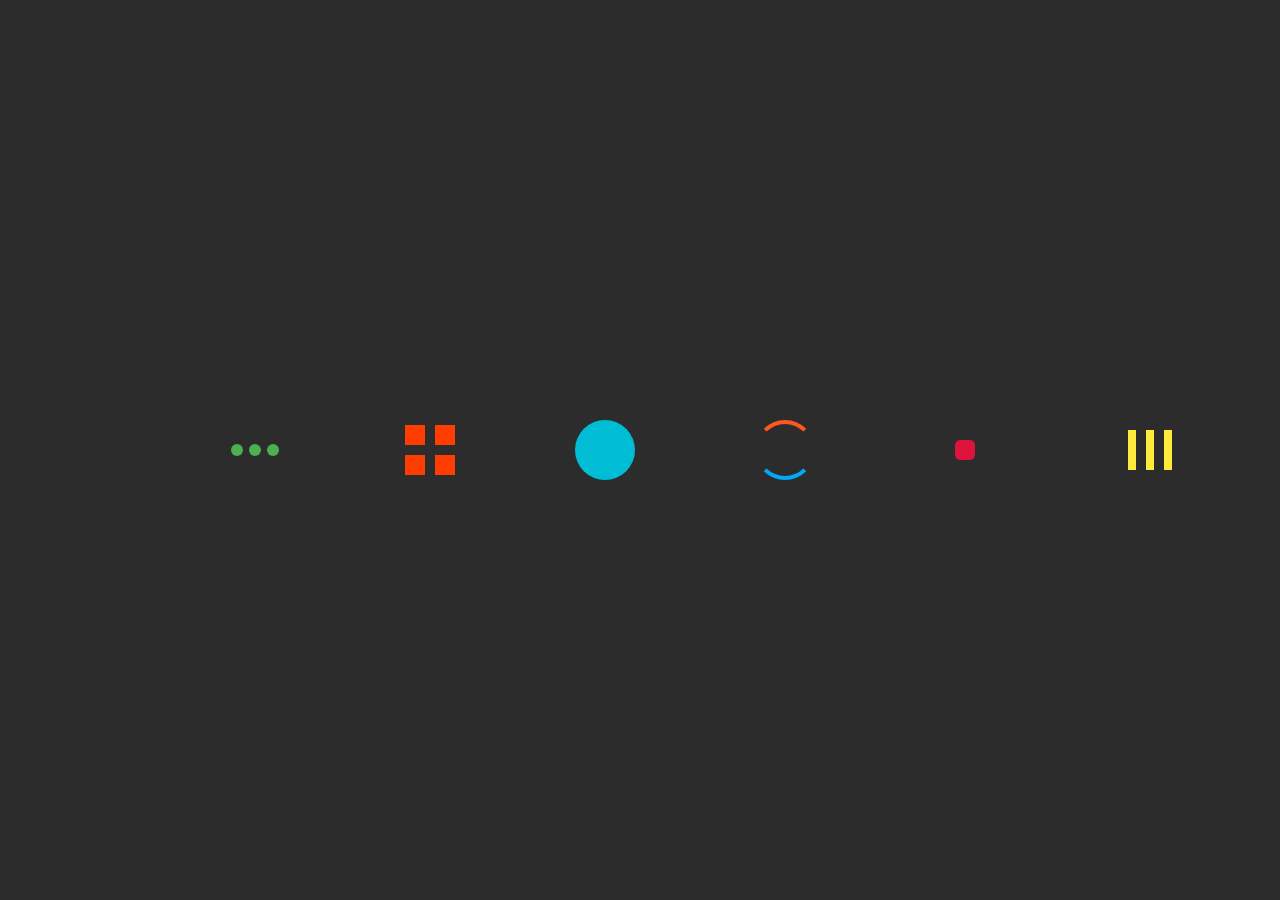
<file: Key Frame/index.html>
<!DOCTYPE html>
<html lang="en">

<head>
    <meta charset="UTF-8">
    <meta name="viewport" content="width=device-width, initial-scale=1.0">
    <title>Key Frame</title>
    <link rel="stylesheet" href="css/style.css">
</head>

<body>
    <div class="main">
        <div class="loader loader1">
            <div></div>
            <div></div>
            <div></div>
        </div>
        <div class="loader loader2">
            <div></div>
            <div></div>
            <div></div>
            <div></div>
        </div>
        <div class="loader loader3"></div>
        <div class="loader loader4">
            <div></div>
            <div></div>
        </div>
        <div class="loader loader5">
            <div></div>
        </div>
        <div class="loader loader6">
            <div></div>
            <div></div>
            <div></div>
        </div>
    </div>
</body>

</html>
</file>
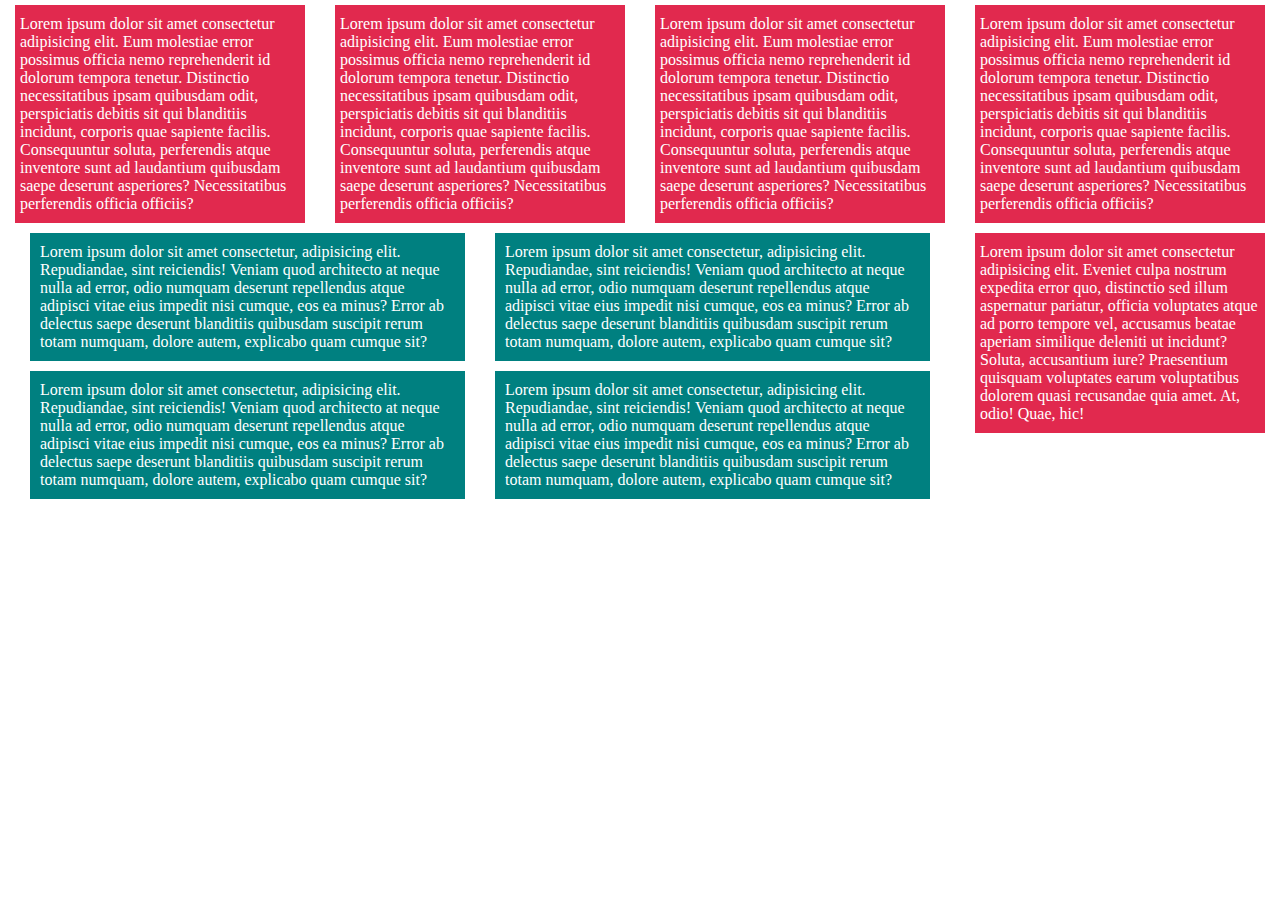
<file: lecture 1.3 [min]/index.html>
<!DOCTYPE html>
<html lang="en">
<head>
    <meta charset="UTF-8">
    <meta name="viewport" content="width=device-width, initial-scale=1.0">
    <title>Document</title>
    <link rel="stylesheet" href="assets/css/style.css">
    <link rel="stylesheet" href="assets/css/media.css">
</head>
<body>
    <div class="container">
        <div class="row">
            <div class="col-12 col-md-6 col-xl-3">
                <div class="box">
                    <p>Lorem ipsum dolor sit amet consectetur adipisicing elit. Eum molestiae error possimus officia nemo reprehenderit id dolorum tempora tenetur. Distinctio necessitatibus ipsam quibusdam odit, perspiciatis debitis sit qui blanditiis incidunt, corporis quae sapiente facilis. Consequuntur soluta, perferendis atque inventore sunt ad laudantium quibusdam saepe deserunt asperiores? Necessitatibus perferendis officia officiis?</p>
                </div>
            </div>
            <div class="col-12 col-md-6 col-xl-3">
                <div class="box">
                    <p>Lorem ipsum dolor sit amet consectetur adipisicing elit. Eum molestiae error possimus officia nemo reprehenderit id dolorum tempora tenetur. Distinctio necessitatibus ipsam quibusdam odit, perspiciatis debitis sit qui blanditiis incidunt, corporis quae sapiente facilis. Consequuntur soluta, perferendis atque inventore sunt ad laudantium quibusdam saepe deserunt asperiores? Necessitatibus perferendis officia officiis?</p>
                </div>
            </div>
            <div class="col-12 col-md-6 col-xl-3">
                <div class="box">
                    <p>Lorem ipsum dolor sit amet consectetur adipisicing elit. Eum molestiae error possimus officia nemo reprehenderit id dolorum tempora tenetur. Distinctio necessitatibus ipsam quibusdam odit, perspiciatis debitis sit qui blanditiis incidunt, corporis quae sapiente facilis. Consequuntur soluta, perferendis atque inventore sunt ad laudantium quibusdam saepe deserunt asperiores? Necessitatibus perferendis officia officiis?</p>
                </div>
            </div>
            <div class="col-12 col-md-6 col-xl-3">
                <div class="box">
                    <p>Lorem ipsum dolor sit amet consectetur adipisicing elit. Eum molestiae error possimus officia nemo reprehenderit id dolorum tempora tenetur. Distinctio necessitatibus ipsam quibusdam odit, perspiciatis debitis sit qui blanditiis incidunt, corporis quae sapiente facilis. Consequuntur soluta, perferendis atque inventore sunt ad laudantium quibusdam saepe deserunt asperiores? Necessitatibus perferendis officia officiis?</p>
                </div>
            </div>
        </div>
    </div>
    <section>
        <div class="container">
            <div class="row">
                <div class="col-12 col-xl-9 row">
                    <div class="col-12 col-md-6">
                        <div class="box1">
                            <p>Lorem ipsum dolor sit amet consectetur, adipisicing elit. Repudiandae, sint reiciendis! Veniam quod architecto at neque nulla ad error, odio numquam deserunt repellendus atque adipisci vitae eius impedit nisi cumque, eos ea minus? Error ab delectus saepe deserunt blanditiis quibusdam suscipit rerum totam numquam, dolore autem, explicabo quam cumque sit?</p>
                        </div>
                    </div>
                    <div class="col-12 col-md-6">
                        <div class="box1">
                            <p>Lorem ipsum dolor sit amet consectetur, adipisicing elit. Repudiandae, sint reiciendis! Veniam quod architecto at neque nulla ad error, odio numquam deserunt repellendus atque adipisci vitae eius impedit nisi cumque, eos ea minus? Error ab delectus saepe deserunt blanditiis quibusdam suscipit rerum totam numquam, dolore autem, explicabo quam cumque sit?</p>
                        </div>
                    </div>
                    <div class="col-12 col-md-6">
                        <div class="box1">
                            <p>Lorem ipsum dolor sit amet consectetur, adipisicing elit. Repudiandae, sint reiciendis! Veniam quod architecto at neque nulla ad error, odio numquam deserunt repellendus atque adipisci vitae eius impedit nisi cumque, eos ea minus? Error ab delectus saepe deserunt blanditiis quibusdam suscipit rerum totam numquam, dolore autem, explicabo quam cumque sit?</p>
                        </div>
                    </div>
                    <div class="col-12 col-md-6">
                        <div class="box1">
                            <p>Lorem ipsum dolor sit amet consectetur, adipisicing elit. Repudiandae, sint reiciendis! Veniam quod architecto at neque nulla ad error, odio numquam deserunt repellendus atque adipisci vitae eius impedit nisi cumque, eos ea minus? Error ab delectus saepe deserunt blanditiis quibusdam suscipit rerum totam numquam, dolore autem, explicabo quam cumque sit?</p>
                        </div>
                    </div>
                </div>
                <div class="col-12 col-xl-3">
                    <div class="box">
                        <p>Lorem ipsum dolor sit amet consectetur adipisicing elit. Eveniet culpa nostrum expedita error quo, distinctio sed illum aspernatur pariatur, officia voluptates atque ad porro tempore vel, accusamus beatae aperiam similique deleniti ut incidunt? Soluta, accusantium iure? Praesentium quisquam voluptates earum voluptatibus dolorem quasi recusandae quia amet. At, odio! Quae, hic!</p>
                    </div>
                </div>
            </div>
        </div>
    </section>
</body>
</html>
</file>
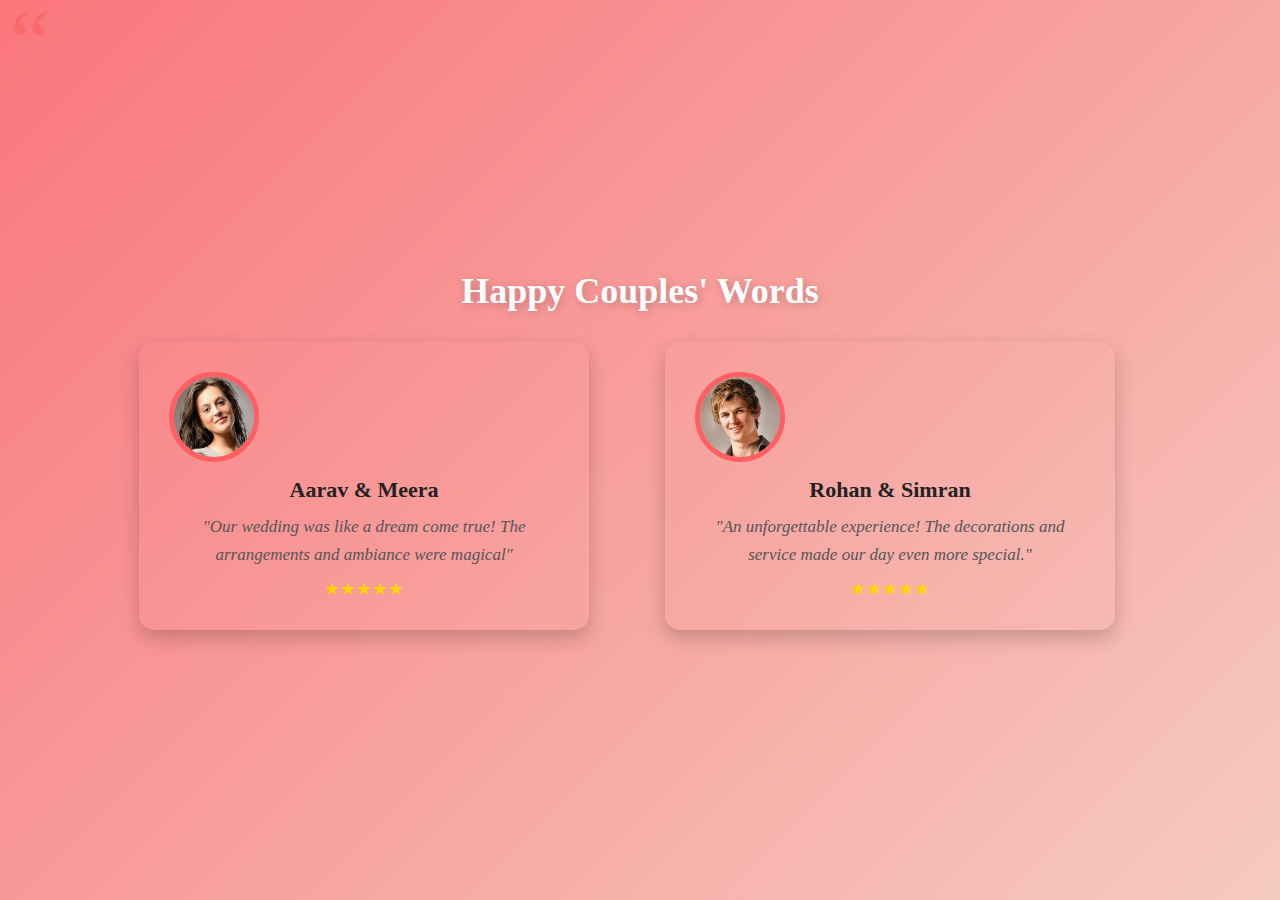
<file: Final-exam/Testimonials/index.html>
<!DOCTYPE html>
<html lang="en">
<head>
    <meta charset="UTF-8">
    <meta name="viewport" content="width=device-width, initial-scale=1.0">
    <title>Testimonial</title>
    <link rel="stylesheet" href="assets/css/style.css">
    <link rel="stylesheet" href="assets/css/media.css">
</head>
<body>
    
  <div class="container">
    <h2>Happy Couples' Words</h2>
   <div class="row">
    <div class="testimonial-section">
      <link rel="stylesheet" href="https://cdnjs.cloudflare.com/ajax/libs/font-awesome/6.4.2/css/all.min.css">
     <div class="col-12 col-md-6">
      <div class="testimonial">
        <img src="assets/img/image_14_3.jpg" alt="User 1">
        <h3>Aarav & Meera</h3>
        <p>"Our wedding was like a dream come true! The arrangements and ambiance were magical"</p>
        <div class="stars">★★★★★</div>
    </div>
     </div>
      <div class="col-12 col-md-6">
        <div class="testimonial">
          <link rel="stylesheet" href="https://cdnjs.cloudflare.com/ajax/libs/font-awesome/6.4.2/css/all.min.css">
          <img src="assets/img/image_14_6.jpg" alt="User 2">
          <h3>Rohan & Simran</h3>
          <p>"An unforgettable experience! The decorations and service made our day even more special."</p>
          <div class="stars">★★★★★</div>
      </div>
      </div>
  </div>
   </div>
</div>
</body>
</html>
</file>
<file: CSS project [Maximum]/assets/css/stylesheet.css>
@font-face {
    font-family: 'Kanit';
    src:url('../font//Kanit-ExtraLightItalic.woff2') format('woff2'),
       url('../font//Kanit-ExtraLightItalic.woff') format('woff');
    font-weight: 200;
    font-style: italic;
    font-display: swap;
}

@font-face {
    font-family: 'Kanit';
    src:url('../font//Kanit-Italic.woff2') format('woff2'),
       url('../font//Kanit-Italic.woff') format('woff');
    font-weight: normal;
    font-style: italic;
    font-display: swap;
}

@font-face {
    font-family: 'Kanit';
    src:url('../font//Kanit-ExtraLight.woff2') format('woff2'),
       url('../font//Kanit-ExtraLight.woff') format('woff');
    font-weight: 200;
    font-style: normal;
    font-display: swap;
}

@font-face {
    font-family: 'Kanit';
    src:url('../font//Kanit-LightItalic.woff2') format('woff2'),
       url('../font//Kanit-LightItalic.woff') format('woff');
    font-weight: 300;
    font-style: italic;
    font-display: swap;
}

@font-face {
    font-family: 'Kanit';
    src:url('../font//Kanit-Light.woff2') format('woff2'),
       url('../font//Kanit-Light.woff') format('woff');
    font-weight: 300;
    font-style: normal;
    font-display: swap;
}

@font-face {
    font-family: 'Kanit';
    src:url('../font//Kanit-Medium.woff2') format('woff2'),
       url('../font//Kanit-Medium.woff') format('woff');
    font-weight: 500;
    font-style: normal;
    font-display: swap;
}

@font-face {
    font-family: 'Kanit';
    src:url('../font//Kanit-MediumItalic.woff2') format('woff2'),
       url('../font//Kanit-MediumItalic.woff') format('woff');
    font-weight: 500;
    font-style: italic;
    font-display: swap;
}

@font-face {
    font-family: 'Kanit';
    src:url('../font//Kanit-SemiBold.woff2') format('woff2'),
       url('../font//Kanit-SemiBold.woff') format('woff');
    font-weight: 600;
    font-style: normal;
    font-display: swap;
}

@font-face {
    font-family: 'Kanit';
    src:url('../font//Kanit-Regular.woff2') format('woff2'),
       url('../font//Kanit-Regular.woff') format('woff');
    font-weight: normal;
    font-style: normal;
    font-display: swap;
}

@font-face {
    font-family: 'Kanit';
    src:url('../font//Kanit-Thin.woff2') format('woff2'),
       url('../font//Kanit-Thin.woff') format('woff');
    font-weight: 100;
    font-style: normal;
    font-display: swap;
}

@font-face {
    font-family: 'Kanit';
    src:url('../font//Kanit-SemiBoldItalic.woff2') format('woff2'),
       url('../font//Kanit-SemiBoldItalic.woff') format('woff');
    font-weight: 600;
    font-style: italic;
    font-display: swap;
}

@font-face {
    font-family: 'Kanit';
    src:url('../font//Kanit-ThinItalic.woff2') format('woff2'),
       url('../font//Kanit-ThinItalic.woff') format('woff');
    font-weight: 100;
    font-style: italic;
    font-display: swap;
}

@font-face {
    font-family: 'Kanit';
    src:url('../font//Kanit-BlackItalic.woff2') format('woff2'),
       url('../font//Kanit-BlackItalic.woff') format('woff');
    font-weight: 900;
    font-style: italic;
    font-display: swap;
}

@font-face {
    font-family: 'Kanit';
    src:url('../font//Kanit-Bold.woff2') format('woff2'),
       url('../font//Kanit-Bold.woff') format('woff');
    font-weight: bold;
    font-style: normal;
    font-display: swap;
}

@font-face {
    font-family: 'Kanit';
    src:url('../font//Kanit-Black.woff2') format('woff2'),
       url('../font//Kanit-Black.woff') format('woff');
    font-weight: 900;
    font-style: normal;
    font-display: swap;
}

@font-face {
    font-family: 'Kanit';
    src:url('../font//Kanit-BoldItalic.woff2') format('woff2'),
       url('../font//Kanit-BoldItalic.woff') format('woff');
    font-weight: bold;
    font-style: italic;
    font-display: swap;
}

@font-face {
    font-family: 'Kanit';
    src:url('../font//Kanit-ExtraBoldItalic.woff2') format('woff2'),
       url('../font//Kanit-ExtraBoldItalic.woff') format('woff');
    font-weight: bold;
    font-style: italic;
    font-display: swap;
}

@font-face {
    font-family: 'Kanit';
    src:url('../font//Kanit-ExtraBold.woff2') format('woff2'),
       url('../font//Kanit-ExtraBold.woff') format('woff');
    font-weight: bold;
    font-style: normal;
    font-display: swap;
}
</file>
<file: CSS project [Maximum]/assets/css/style.css>
* {
    margin: 0;
    padding: 0;
    box-sizing: border-box;
}
.container {
    max-width: 1200px;
    margin: 0 auto;
    padding: 0 15px;
}
.row {
    padding: 12px 0px;
    display: flex;
    flex-wrap: wrap;
}
img {
    max-width: 100%;
    display: block;
}
body {
    font-family: 'Kanit';
    font-size: var(--fs-14);
}
:root {
    --primary-color: #c0aa83;
    --secondary-color: #242424;
    --white-color: #fff;
    --fs-14: 14px;
    --fs-24: 24px;
    --fs-18: 18px;
    --fs-16: 16px;
    --fs-36: 36px;
    --fs-60: 60px;
    --fw-300: 300;
    --fw-500: 500;
    --fw-400: 400;
    --fw-700: 700;
    --fw-900: 900;
}
.col-1 {
    width: 8.33%;
}
.col-2 {
    width: 16.66%;
}
.col-3 {
    width: 25%;
}
.col-4 {
    width: 33.33%;
}
.col-5 {
    width: 41.66%;
}
.col-6 {
    width: 50%;
}
.col-7 {
    width: 58.33%;
}
.col-8 {
    width: 66.66%;
}
.col-9 {
    width: 75%;
}
.col-10 {
    width: 83.33%;
}
.col-11 {
    width: 91.66%;
}
.col-12 {
    width: 100%;
}
.col-1,
.col-2,
.col-3,
.col-4,
.col-5,
.col-6,
.col-7,
.col-8,
.col-9,
.col-10,
.col-11,
.col-12 {
    padding: 0 15px;
}
.d-flex {
    display: flex;
    flex-wrap: wrap;
}
.justify-content-end {
    justify-content: flex-end;
}
.justify-content-center {
    justify-content: center;
}
.justify-content-between {
    justify-content: space-between;
}
.align-items-center {
    align-items: center;
}
.align-content-center {
    align-content: center;
}
ul {
    list-style: none;
}
a {
    text-decoration: none;
}
/* header-start */
header {
    width: 100%;
    z-index: 999;
    position: absolute;
}
header .menu ul {
    margin: 0;
    padding: 0;
    width: 100%;
}
header .menu ul li {
    font-size: var(--fs-18);
    font-weight: var(--fw-500);
    color: var(--white-color);
    margin-right: 20px;
}
header .menu ul li a i {
    font-size: var(--fs-14);
    margin-right: 12px;
}
header .menu ul li a {
    color: var(--white-color);
    margin-right: 35px 0;
    transition: 0.5s;
}
header .menu ul li a:hover {
    color: var(--primary-color);
}
header .menu ul li i:hover {
    color: var(--primary-color);
}
header .menu ul li a:hover i {
    transform: rotate(90deg);
}
header .menu ul li:first-child a {
    color: var(--primary-color);
}
.toggle{
    color: var(--white-color);
}
/* header-end */
/* Drop-down Start */
header .menu ul li .drop-down {
    position: absolute;
    background-color: var(--white-color);
    opacity: 0;
    visibility: hidden;
    transition: 0.5s;
}
header .menu ul li .drop-down ul li {
    margin: 0;
}
header .menu ul li .drop-down ul li a {
    color: var(--secondary-color);
    padding: 10px 30px;
    display: block;
    font-weight: var(--fw-400);
    font-size: var(--fs-18);
    width: 250px;
    transition: 0.3s;
}
header .menu ul li .drop-down ul li:first-child a {
    color: var(--primary-color);
}
header .menu ul li .drop-down ul li:first-child a:hover {
    color: var(--white-color);
    background-color: var(--primary-color);
}
header .menu li .drop-down li a:hover {
    background-color: var(--primary-color);
    color: var(--white-color);
}
header .menu ul li:hover .drop-down {
    opacity: 1;
    visibility: visible;
}
/* Drop-down end */
/* banner-start */
.banner {
    background-image: url(../img/banner-img.png);
    padding: 250px 0;
    background-size: cover;
    background-attachment: fixed;
    position: relative;
}
.banner::after {
    position: absolute;
    content: '';
    box-sizing: border-box;
    width: 100%;
    background-image: url(../img/coffee_cut_long.png);
    height: 54px;
    bottom: 0;
}
.banner .banner-content a {
    padding: 8px 36px;
    background-color: var(--primary-color);
    font-size: var(--fs-18);
    color: var(--white-color);
    font-weight: var(--fw-500);
    display: inline-block;
    transition: 0.5s;
    margin: 0 auto;
}
.banner .banner-content a:hover {
    background-color: var(--white-color);
    color: var(--secondary-color);
}
/* banner-end */
/* about-start */
.about {
    padding: 80px 0;
    background-image: url(../img/about-bg.png);
    background-size: 50%;
    background-repeat: no-repeat;
    background-position: 10%;
}
.about .about-content {
    padding-right: 15px;
}
.about .about-content h2 {
    font-size: var(--fs-60);
    color: var(--secondary-color);
    line-height: 0.8;
}
.about .about-content span {
    font-size: var(--fs-24);
    color: var(--primary-color);
    font-weight: var(--fw-700);
}
.about .about-content p {
    font-size: var(--fs-24);
    color: #000;
    margin: 60px 0;
    font-weight: var(--fw-400);
}
.container-fluid {
    padding: 0 167px;
}
.about .service .service-card {
    margin-bottom: 25px;
}
.about .service .service-card h5 {
    font-size: var(--fs-24);
    color: var(--secondary-color);
    margin: 15px 0 10px;
}
.about .service .service-card p {
    font-size: var(--fs-14);
    color: var(--secondary-color);
}
/* about-end */
/* Product-start */
.products {
    padding: 80px 0;
    background-color: var(--secondary-color);
}
.title {
    text-align: center;
    position: relative;
    z-index: 1;
}
.title span {
    font-size: var(--fs-24);
    color: var(--primary-color);
    font-weight: var(--fw-900);
}
.title h2 {
    font-size: var(--fs-60);
    color: var(--white-color);
    line-height: 0.8;
}
.title p {
    position: absolute;
    font-size: 170px;
    color: var(--white-color);
    font-weight: var(--fw-700);
    opacity: 0.1;
    top: 0;
    line-height: 0.4;
    left: 50%;
    transform: translateX(-50%);
    z-index: -1;
}

.products ul {
    margin: 18px 0;
    text-align: center;
}
.products ul li {
    margin: 0 25px;
}
.products ul li a {
    font-size: var(--fs-18);
    color: var(--white-color);
    font-weight: var(--fw-500);
    position: relative;
}
.products ul li:first-child a::after {
    position: absolute;
    content: '';
    box-sizing: border-box;
    width: 100%;
    height: 1px;
    background-color: var(--primary-color);
    bottom: 0;
    left: 0;
}
.products .my-12{
    margin: 12px 0;
}
.products .product-card {
    padding: 25px 25px 25px 45px;
    background-color: var(--white-color);
    text-align: center;
    height: 100%;
   
}
.products .product-card .product-content a h3 {
    font-size: var(--fs-24);
    color: var(--secondary-color);
    margin-bottom: 14px;
}
.products .product-card .product-content p {
    color: var(--secondary-color);
    padding: 0 25px;
}
.products .product-card .product-content .doller {
    font-size: var(--fs-24);
    color: var(--primary-color);
    font-weight: var(--fw-500);
}
.products .product-card .product-content .doller span {
    font-size: var(--fs-24);
    color: var(--secondary-color);
    font-weight: var(--fw-400);
}
.products .product-card .product-content button a {
    padding: 8px 30px;
    background-color: var(--primary-color);
    color: var(--white-color);
    display: inline-block;
    margin-top: 20px;
}
.products .product-card .product-content button a:hover {
    background-color: var(--secondary-color);
}
.products .product-card .product-content button {
    border: 0;
    background-color: transparent;
}
.products .main-btn a {
    padding: 8px 30px;
    font-size: var(--fs-16);
    font-weight: 600;
    background-color: var(--secondary-color);
    color: var(--primary-color);
    display: inline-block;
    margin-top: 20px;
    border: 1px solid var(--primary-color);
}
.products .main-btn a:hover {
    background-color: var(--white-color);
    color: var(--secondary-color);
}
.products .main-btn {
    background-color: transparent;
}
/* Product-end */
/* map-start */
.map h3 {
    font-size: var(--fs-60);
    color: var(--secondary-color);
}
.map {
    padding-top: 110px;
    padding-bottom: 110px;
}
.map p {
    font-size: var(--fs-18);
    color: #000;
    font-weight: var(--fw-300);
    padding: 15px 0 30px;
}
.map .sub-head h5 {
    font-size: 30px;
    color: var(--primary-color);
    margin-top: 30px;
}
.map .country ul li a {
    color: var(--secondary-color);
    font-size: var(--fs-18);
    font-weight: var(--fw-700);
    display: block;
    margin-bottom: 8px;
}
.map .country ul li a:hover {
    color: var(--primary-color);
}
.map .country ul li a i {

    font-size: var(--fs-14);
}
.map .map-btn a {
    padding: 8px 36px;
    font-size: var(--fs-16);
    font-weight: var(--fw-500);
    line-height: 1;
    background-color: var(--primary-color);
    color: var(--white-color);
    left: 0;
}
.map .map-btn a:hover {
    background-color: var(--white-color);
    color: var(--secondary-color);
    border: 1px solid black;
}
.map .map-img img {
    width: 100%;
    background-position: center;
}
/* map-end */
hr {
    opacity: 0.6;
}
/* dealer-start */
.dealer {
    margin: 90px 0;
    padding: 60px 0;
}
.dealer .dealer-left {
    background-image: url(../img/coffee-cup-1.png);
    background-size: contain;
    background-repeat: no-repeat;
    background-position: right;
}
.dealer .dealer-left h4 {
    font-size: 30px;
    font-weight: var(--fw-700);
    color: var(--secondary-color);
    margin-bottom: 0;
}
.dealer .dealer-left h2 {
    font-size: 120px;
    font-weight: var(--fw-700);
    color: var(--primary-color);
    margin-top: 0;
    line-height: 0.9;
}
.dealer .dealer-left h3 {
    font-size: var(--fs-60);
    font-weight: var(--fw-700);
    color: var(--secondary-color);
    margin: 6px 0 0;
    line-height: 0.8;
}
.dealer .dealer-right {

    text-align: left;
    position: relative;
}
.dealer .dealer-right h3 {
    font-size: var(--fs-60);
    font-weight: var(--fw-700);
    color: var(--secondary-color);
    margin-bottom: 15px;
}
.dealer .dealer-right p {
    font-size: var(--fs-18);
    font-weight: var(--fw-300);
    color: var(--secondary-color);
    line-height: 1.5;
    margin-bottom: 20px;
}
.dealer .dealer-right .btn {
    margin-top: 10px;
}
.dealer .dealer-right .btn .btn-1 a,
.dealer .dealer-right .btn .btn-2 a {
    display: inline-block;
    margin-right: 15px;
    padding: 8px 36px;
    text-decoration: none;
    font-size: var(--fs-18);
    font-weight: var(--fw-700);
    transition: 0.5s;
}
.dealer .dealer-right .btn .btn-1 a {
    background-color: var(--secondary-color);
    color: var(--white-color);
    border: 1px solid var(--secondary-color);
}
.dealer .dealer-right .btn .btn-1 a:hover {
    background-color: var(--white-color);
    color: var(--secondary-color);
    border: 1px solid black;
}
.dealer .dealer-right .btn .btn-2 a {
    background-color: var(--primary-color);
    color: var(--white-color);
    border: 2px solid var(--primary-color);
}
.dealer .dealer-right .btn .btn-2 a:hover {
    background-color: var(--white-color);
    color: var(--secondary-color);
    border: 1px solid black;
}
/* dealer-end */
/* testimonials-start */
.testimonials {
    background-image: url(../img/coffee_parallax.jpg);
    padding: 80px 0;
}
.testimonials .review-content {
    margin-top: 50px;
    padding: 65px 65px 0 65px;
    border: 8px solid var(--primary-color);
}
.testimonials .review-icon {
    width: 50px;
    height: 50px;
    background-color: var(--primary-color);
    color: var(--secondary-color);
    font-size: var(--fs-24);
    display: none;
    justify-content: center;
    align-items: center;
    transition: 0.5s;
}
.testimonials .review-icon:hover {
    background-color: var(--white-color);
}
.testimonials .review-content {
    color: var(--white-color);
    text-align: center;
}
.testimonials .review-content h3 {
    font-size: var(--fs-24);
    font-weight: 600;
}
.testimonials .review-content span {
    font-size: var(--fs-18);
}
.testimonials .review-content p {
    font-size: var(--fs-24);
    margin: 30px 0;
}
.testimonials .review-content i {
    font-size: var(--fs-60);
    margin: 30px 0;
}
/* testimonials-end */
/* bg-img start */
.bg-img .img-1 {
    padding: 35px 30px;
}
/* bg-img end */
/* discount-start */
.discount {
    display: flex;
    justify-content: center;
    align-items: center;
}
.discount .dis-content {
    padding: 35px 15px 0;
    background-color: #f6f6f6;
    background-image: url(../img/discount-bg.png);
    background-repeat: no-repeat;
    background-size: 60%;
    background-position: 60%;
    width: 100%;
    text-align: center;
    height: 100%;
}
.discount .dis-content span {
    font-size: var(--fs-24);
    font-weight: var(--fw-700);
    color: var(--primary-color);
}
.discount .dis-content h2 {
    font-size: var(--fs-60);
    font-weight: var(--fw-700);
    color: var(--secondary-color);
    margin: 6px 0 0;
}
.discount .dis-content p {
    font-size: var(--fs-18);
    font-weight: var(--fw-300);
    color: var(--secondary-color);
    line-height: 1.5;
    padding: 35px 15px 0;
}
.discount .discount-btn .dis-btn {
    display: block;
    margin-bottom: 50px;
    padding: 8px 36px;
    font-size: var(--fs-18);
    font-weight: var(--fw-500);
    background-color: var(--primary-color);
    color: var(--white-color);
    border: 1px solid var(--primary-color);
    transition: 0.5s;
}
.discount .discount-btn .dis-btn:hover {
    background-color: transparent;
    color: var(--secondary-color);
    border: 1px solid var(--secondary-color);
}
.discount .dis-img {
    background-size: cover;
}
/* discount-end */
/* blog-start */
.blog {
    padding: 80px 0;
}
.blog .title h2 {
    color: var(--secondary-color);
}
.blog .title p {
    position: absolute;
    font-size: 200px;
    color: var(--secondary-color);
    font-weight: var(--fw-700);
    opacity: 0.1;
    top: 0;
    line-height: 0.4;
    left: 50%;
}
.blog .blog-card {
    margin: 100px 0 0 0;
}
.blog .blog-card .blog-img {
    width: 100%;
    height: 275px;
    overflow: hidden;
}
.blog .blog-card .blog-img:hover img {
    transform: scale(1.2);
}
.blog .blog-img img {
    width: 100%;
    height: 100%;
    transition: all 0.3s ease-in-out;
}
.blog .blog-card .blog-content {
    padding-top: 14px;
}
.px-0 {
    padding-left: 0;
    padding-right: 0;
}
.blog .blog-content a {
    display: flex;
    padding: 10px 30px 15px;
    margin-top: 35px;
    color: var(--secondary-color);
    background-color: #f6f6f6;
}
.blog .blog-content h2 {
    font-size: 36px;
    font-weight: var(--fw-700);
    color: var(--primary-color);
}
.blog .blog-content h2:hover {
    color: var(--secondary-color);
}
.blog .blog-content p {
    font-size: var(--fs-18);
    font-weight: var(--fw-300);
    color: var(--secondary-color);

}
.blog .blog-content .info h3 {
    font-size: 48px;
    font-weight: var(--fw-700);
    color: var(--primary-color);
}
.blog .blog-content .info h3:hover {
    color: var(--secondary-color);
}
.blog .blog-content .info span {
    padding-left: 15px;
}
.blog .blog-content .info ul li {
    padding-left: 5px;
}
.blog .blog-content .info h4 {
    font-size: var(--fs-16);
    color: var(--secondary-color);
    margin: 0 0 0 14px;
}
.blog .blog-content .info {
    margin-top: 35px;
}
.blog .blog-btn {
    background-color: transparent;
}
.blog .blog-btn a {
    padding: 8px 30px;
    font-size: var(--fs-16);
    font-weight: var(--fw-500);
    background-color: var(--white-color);
    color: var(--primary-color);
    display: inline-block;
    margin-top: 20px;
    border: 2px solid var(--primary-color);
    transition: 0.5s;
}
.blog .blog-btn a:hover {
    background-color: var(--secondary-color);
    color: var(--white-color);
    border: 0;
}
/* blog-end */
/* footer-start */
.subscribe {
    transform: translateY(50%);
}
.subscribe-main {
    background-color: var(--primary-color);
    padding: 50px 15px 50px 50px;
}
.subscribe .subscribe-main .subscribe-info h2,
.subscribe .subscribe-main .subscribe-info h3 {
    font-size: var(--fs-36);
    color: var(--white-color);
    line-height: 1.1;
}
.subscribe .subscribe-main .subscribe-info h3 {
    color: var(--secondary-color);
}
.subscribe .subscribe-form {
    margin: 12px 0;
}
.subscribe .subscribe-form form input {
    padding: 15px 26px 16px;
    background-color: var(--white-color);
    border: 0;
    flex-grow: 2;
}
.subscribe .subscribe-form button {
    padding: 8px 36px;
    background-color: var(--secondary-color);
    color: var(--white-color);
    height: 100%;
    font-size: var(--fs-24);
    border: 2px solid var(--secondary-color);
    cursor: pointer;
}
.subscribe .subscribe-form button:hover {
    background-color: var(--primary-color);
    color: var(--secondary-color);
    border: 2px solid var(--secondary-color);
}
.subscribe .subscribe-icon .sub-icon {
    margin: 12px 0;
}
.subscribe .subscribe-icon ul li a {
    padding: 10px 16px;
    background-color: #ffffff4d;
    margin-left: 4px;
    color: var(--secondary-color);
    font-size: var(--fs-24);
    display: inline-block;
    transition: 0.5s;
}
.subscribe .subscribe-icon ul li:hover a {
    background-color: #ffffff82;
}
footer {
    background-image: url(../img/footer_map.png);
    padding: 170px 130px;
    background-color: #242424;
    background-blend-mode: darken;
}
footer .footer p {
    font-size: var(--fs-16);
    color: #ffffff80;
    margin-top: 40px;
    padding-right: 14px;
}
footer .footer-menu h2,
footer .footer-info h2 {
    font-size: 30px;
    color: var(--primary-color);
    margin-bottom: 30px;
}
footer .footer-menu ul li a {
    display: block;
    font-size: var(--fs-18);
    color: var(--white-color);
    padding-bottom: 10px;
    font-weight: var(--fw-700);
}
footer .footer-menu ul li i {
    color: var(--primary-color);
}
footer .footer-menu ul li:hover a {
    color: var(--primary-color);
}
footer .footer-info ul li {
    font-size: var(--fs-18);
    color: #ffffff80;
    margin-bottom: 10px;
}
footer .footer-info ul li i {
    color: var(--primary-color);
    margin-right: 10px;
}
footer .footer-info ul li a {
    color: var(--white-color);
}
footer .footer-info ul li:hover a {
    color: var(--primary-color);
}
/* footer-end */
</file>
<file: CSS project [Maximum]/assets/css/media.css>
@media (min-width:1400px){
    .testimonials .review-icon{
        display: flex;
    }
    .col-xxl-1 {
        width: 8.33%;
    }
    .col-xxl-2 {
        width: 16.66%;
    }
    .col-xxl-3 {
        width: 25%;
    }
    .col-xxl-4 {
        width: 33.33%;
    }
    .col-xxl-5 {
        width: 41.66%;
    }
    .col-xxl-6 {
        width: 50%;
    }
    .col-xxl-7 {
        width: 58.33%;
    }
    .col-xxl-8 {
        width: 66.66%;
    }
    .col-xxl-9 {
        width: 75%;
    }
    .col-xxl-10 {
        width: 83.33%;
    }
    .col-xxl-11 {
        width: 91.66%;
    }
    .col-xxl-12 {
        width: 100%;
    }
    .d-lg-none{
        display: none;
    }
}
@media (max-width:1399px){
    .testimonials .review-icon{
        display: flex;
    }
    .col-xl-1 {
        width: 8.33%;
    }
    .col-xl-2 {
        width: 16.66%;
    }
    .col-xl-3 {
        width: 25%;
    }
    .col-xl-4 {
        width: 33.33%;
    }
    .col-xl-5 {
        width: 41.66%;
    }
    .col-xl-6 {
        width: 50%;
    }
    .col-xl-7 {
        width: 58.33%;
    }
    .col-xl-8 {
        width: 66.66%;
    }
    .col-xl-9 {
        width: 75%;
    }
    .col-xl-10 {
        width: 83.33%;
    }
    .col-xl-11 {
        width: 91.66%;
    }
    .col-xl-12 {
        width: 100%;
    }
    .d-lg-none{
        display: none;
    }
}
@media (max-width:1199px){
    .testimonials .review-icon{
        display: none;
    }
    .col-lg-1 {
        width: 8.33%;
    }
    .col-lg--2 {
        width: 16.66%;
    }
    .col-lg-3 {
        width: 25%;
    }
    .col-lg-4 {
        width: 33.33%;
    }
    .col-lg-5 {
        width: 41.66%;
    }
    .col-lg-6 {
        width: 50%;
    }
    .col-lg-7 {
        width: 58.33%;
    }
    .col-lg-8 {
        width: 66.66%;
    }
    .col-lg-9 {
        width: 75%;
    }
    .col-lg-10 {
        width: 83.33%;
    }
    .col-lg-11 {
        width: 91.66%;
    }
    .col-lg-12 {
        width: 100%;
    }
    .d-lg-none{
        display: none;
    }
}
@media (max-width:991px){
    .testimonials .review-icon{
        display: none;
    }
    .col-md-1 {
        width: 8.33%;
    }
    .col-md--2 {
        width: 16.66%;
    }
    .col-md-3 {
        width: 25%;
    }
    .col-md-4 {
        width: 33.33%;
    }
    .col-md-5 {
        width: 41.66%;
    }
    .col-md-6 {
        width: 50%;
    }
    .col-md-7 {
        width: 58.33%;
    }
    .col-md-8 {
        width: 66.66%;
    }
    .col-md-9 {
        width: 75%;
    }
    .col-md-10 {
        width: 83.33%;
    }
    .col-md-11 {
        width: 91.66%;
    }
    .col-md-12 {
        width: 100%;
    }
    .container-fluid {
        padding: 0 50px;
    }
    .title p{
        font-size: 120px;
    }
    .testimonials .review-content p{
        font-size: 18px;
    }
    .d-none{
        display: none;
    }
    .d-flex{
        display: flex;
    }
}
@media (max-width:767px){
    .testimonials .review-icon{
        display: none;
    }
    .col-sm-1 {
        width: 8.33%;
    }
    .col-sm--2 {
        width: 16.66%;
    }
    .col-sm-3 {
        width: 25%;
    }
    .col-sm-4 {
        width: 33.33%;
    }
    .col-sm-5 {
        width: 41.66%;
    }
    .col-sm-6 {
        width: 50%;
    }
    .col-sm-7 {
        width: 58.33%;
    }
    .col-sm-8 {
        width: 66.66%;
    }
    .col-sm-9 {
        width: 75%;
    }
    .col-sm-10 {
        width: 83.33%;
    }
    .col-sm-11 {
        width: 91.66%;
    }
    .col-sm-12 {
        width: 100%;
    }
    .container-fluid {
        padding: 0 12px;
    }
    .title p{
        font-size: 80px;
    }
    .testimonials .review-content p{
        font-size: 18px;
    }
    .d-none{
        display: none;
    }
    .d-flex{
        display: flex;
    }
}
@media (max-width: 575px) {
    .testimonials .review-icon{
        display: none;
    }
    .col-1 {
        width: 8.33%;
    }
    .col-2 {
        width: 16.66%;
    }
    .col-3 {
        width: 25%;
    }
    .col-4 {
        width: 33.33%;
    }
    .col-5 {
        width: 41.66%;
    }
    .col-6 {
        width: 50%;
    }
    .col-7 {
        width: 58.33%;
    }
    .col-8 {
        width: 66.66%;
    }
    .col-9 {
        width: 75%;
    }
    .col-10 {
        width: 83.33%;
    }
    .col-11 {
        width: 91.66%;
    }
    .col-12 {
        width: 100%;
    }
    .container-fluid {
        padding: 0 12px;
    }
    .title p{
        font-size: 80px;
    }
    .testimonials .review-content p{
        font-size: 18px;
    }
    .d-none{
        display: none;
    }
    .d-flex{
        display: flex;
    }
}
</file>
<file: CSS project [Minimum]/assets/css/stylesheet.css>
@font-face {
    font-family: 'Kanit';
    src:url('../font//Kanit-ExtraLightItalic.woff2') format('woff2'),
       url('../font//Kanit-ExtraLightItalic.woff') format('woff');
    font-weight: 200;
    font-style: italic;
    font-display: swap;
}

@font-face {
    font-family: 'Kanit';
    src:url('../font//Kanit-Italic.woff2') format('woff2'),
       url('../font//Kanit-Italic.woff') format('woff');
    font-weight: normal;
    font-style: italic;
    font-display: swap;
}

@font-face {
    font-family: 'Kanit';
    src:url('../font//Kanit-ExtraLight.woff2') format('woff2'),
       url('../font//Kanit-ExtraLight.woff') format('woff');
    font-weight: 200;
    font-style: normal;
    font-display: swap;
}

@font-face {
    font-family: 'Kanit';
    src:url('../font//Kanit-LightItalic.woff2') format('woff2'),
       url('../font//Kanit-LightItalic.woff') format('woff');
    font-weight: 300;
    font-style: italic;
    font-display: swap;
}

@font-face {
    font-family: 'Kanit';
    src:url('../font//Kanit-Light.woff2') format('woff2'),
       url('../font//Kanit-Light.woff') format('woff');
    font-weight: 300;
    font-style: normal;
    font-display: swap;
}

@font-face {
    font-family: 'Kanit';
    src:url('../font//Kanit-Medium.woff2') format('woff2'),
       url('../font//Kanit-Medium.woff') format('woff');
    font-weight: 500;
    font-style: normal;
    font-display: swap;
}

@font-face {
    font-family: 'Kanit';
    src:url('../font//Kanit-MediumItalic.woff2') format('woff2'),
       url('../font//Kanit-MediumItalic.woff') format('woff');
    font-weight: 500;
    font-style: italic;
    font-display: swap;
}

@font-face {
    font-family: 'Kanit';
    src:url('../font//Kanit-SemiBold.woff2') format('woff2'),
       url('../font//Kanit-SemiBold.woff') format('woff');
    font-weight: 600;
    font-style: normal;
    font-display: swap;
}

@font-face {
    font-family: 'Kanit';
    src:url('../font//Kanit-Regular.woff2') format('woff2'),
       url('../font//Kanit-Regular.woff') format('woff');
    font-weight: normal;
    font-style: normal;
    font-display: swap;
}

@font-face {
    font-family: 'Kanit';
    src:url('../font//Kanit-Thin.woff2') format('woff2'),
       url('../font//Kanit-Thin.woff') format('woff');
    font-weight: 100;
    font-style: normal;
    font-display: swap;
}

@font-face {
    font-family: 'Kanit';
    src:url('../font//Kanit-SemiBoldItalic.woff2') format('woff2'),
       url('../font//Kanit-SemiBoldItalic.woff') format('woff');
    font-weight: 600;
    font-style: italic;
    font-display: swap;
}

@font-face {
    font-family: 'Kanit';
    src:url('../font//Kanit-ThinItalic.woff2') format('woff2'),
       url('../font//Kanit-ThinItalic.woff') format('woff');
    font-weight: 100;
    font-style: italic;
    font-display: swap;
}

@font-face {
    font-family: 'Kanit';
    src:url('../font//Kanit-BlackItalic.woff2') format('woff2'),
       url('../font//Kanit-BlackItalic.woff') format('woff');
    font-weight: 900;
    font-style: italic;
    font-display: swap;
}

@font-face {
    font-family: 'Kanit';
    src:url('../font//Kanit-Bold.woff2') format('woff2'),
       url('../font//Kanit-Bold.woff') format('woff');
    font-weight: bold;
    font-style: normal;
    font-display: swap;
}

@font-face {
    font-family: 'Kanit';
    src:url('../font//Kanit-Black.woff2') format('woff2'),
       url('../font//Kanit-Black.woff') format('woff');
    font-weight: 900;
    font-style: normal;
    font-display: swap;
}

@font-face {
    font-family: 'Kanit';
    src:url('../font//Kanit-BoldItalic.woff2') format('woff2'),
       url('../font//Kanit-BoldItalic.woff') format('woff');
    font-weight: bold;
    font-style: italic;
    font-display: swap;
}

@font-face {
    font-family: 'Kanit';
    src:url('../font//Kanit-ExtraBoldItalic.woff2') format('woff2'),
       url('../font//Kanit-ExtraBoldItalic.woff') format('woff');
    font-weight: bold;
    font-style: italic;
    font-display: swap;
}

@font-face {
    font-family: 'Kanit';
    src:url('../font//Kanit-ExtraBold.woff2') format('woff2'),
       url('../font//Kanit-ExtraBold.woff') format('woff');
    font-weight: bold;
    font-style: normal;
    font-display: swap;
}
</file>
<file: CSS project [Minimum]/assets/css/style.css>
* {
    margin: 0;
    padding: 0;
    box-sizing: border-box;
}
.container {
    max-width: 1200px;
    margin: 0 auto;
    padding: 0 15px;
}
.row {
    padding: 12px 0px;
    display: flex;
    flex-wrap: wrap;
}
img {
    max-width: 100%;
    display: block;
}
body {
    font-family: 'Kanit';
    font-size: var(--fs-14);
}
:root {
    --primary-color: #c0aa83;
    --secondary-color: #242424;
    --white-color: #fff;
    --fs-14: 14px;
    --fs-24: 24px;
    --fs-18: 18px;
    --fs-16: 16px;
    --fs-36: 36px;
    --fs-60: 60px;
    --fw-300: 300;
    --fw-500: 500;
    --fw-400: 400;
    --fw-700: 700;
    --fw-900: 900;
}
.col-1 {
    width: 8.33%;
}
.col-2 {
    width: 16.66%;
}
.col-3 {
    width: 25%;
}
.col-4 {
    width: 33.33%;
}
.col-5 {
    width: 41.66%;
}
.col-6 {
    width: 50%;
}
.col-7 {
    width: 58.33%;
}
.col-8 {
    width: 66.66%;
}
.col-9 {
    width: 75%;
}
.col-10 {
    width: 83.33%;
}
.col-11 {
    width: 91.66%;
}
.col-12 {
    width: 100%;
}
.col-1,
.col-2,
.col-3,
.col-4,
.col-5,
.col-6,
.col-7,
.col-8,
.col-9,
.col-10,
.col-11,
.col-12 {
    padding: 0 15px;
}
.d-flex {
    display: flex;
    flex-wrap: wrap;
}
.justify-content-end {
    justify-content: flex-end;
}
.justify-content-center {
    justify-content: center;
}
.justify-content-between {
    justify-content: space-between;
}
.align-items-center {
    align-items: center;
}
.align-content-center {
    align-content: center;
}
ul {
    list-style: none;
}
a {
    text-decoration: none;
}
/* header-start */
/* header start  */
header {

    padding: 12px 0;
    position: absolute;
    width: 100%;
    z-index: 99;
   
}

header .menu ul li a {
    font-size: var(--fs-18);
    color: var(--white-color);
    margin-left: 15px;
    transition: 0.5s;
    font-weight: var(--fw-500);
}

header .menu ul li a i {
    font-size: var(--fs-14);
    transition: 0.5s;
}

header .menu ul li:nth-last-child(2) a {
    margin-left: 35px;
}

header .menu ul li:first-child a {
    color: var(--primary-color);
}

header .menu ul li a:hover {
    color: var(--primary-color);
}

header .menu ul li a:hover i {
    transform: rotate(90deg);
    color: var(--primary-color);
}

header .menu ul li:last-child a:hover i,
header .menu ul li:nth-last-child(2) a:hover i {
    transform: rotate(0deg);
}
/* header-end */
/* Drop-down Start */
header .menu ul li .drop-down {
    position: absolute;
    background-color: var(--white-color);
    box-shadow: 0 2px 15px rgba(0, 0, 0, .15);
    opacity: 0;
    visibility: hidden;
    transition: 0.5s;
    top: 130px;
}

header .menu ul li:hover .drop-down {
    opacity: 1;
    visibility: visible;
    top: 60px;
}

header .menu ul li .drop-down ul li:nth-last-child(2) a,
header .menu ul li .drop-down ul li a {
    margin-left: 0px;
}

header .menu ul li .drop-down ul li a {
    color: var(--secondary-color);
    font-size: var(--fs-16);
    font-weight: var(--fw-400);
    padding: 10px 30px;
    display: block;
}

header .menu ul li .drop-down ul li:first-child a {
    color: var(--primary-color);
}

header .menu ul li .drop-down ul li a:hover {
    background-color: var(--primary-color);
    color: var(--white-color);
}

/* Drop-down end */
/* banner-start */
.banner {
    background-image: url(../img/banner-img.png);
    padding: 250px 0;
    background-size: cover;
    background-attachment: fixed;
    position: relative;
}
.banner::after {
    position: absolute;
    content: '';
    box-sizing: border-box;
    width: 100%;
    background-image: url(../img/coffee_cut_long.png);
    height: 54px;
    bottom: 0;
}
.banner .banner-content a {
    padding: 8px 36px;
    background-color: var(--primary-color);
    font-size: var(--fs-18);
    color: var(--white-color);
    font-weight: var(--fw-500);
    display: inline-block;
    transition: 0.5s;
    margin: 0 auto;
}
.banner .banner-content a:hover {
    background-color: var(--white-color);
    color: var(--secondary-color);
}
/* banner-end */
/* about-start */
.about {
    padding: 80px 0;
    background-image: url(../img/about-bg.png);
    background-size: 50%;
    background-repeat: no-repeat;
    background-position: 10%;
}
.about .about-content {
    padding-right: 15px;
}
.about .about-content h2 {
    font-size: var(--fs-60);
    color: var(--secondary-color);
    line-height: 0.8;
}
.about .about-content span {
    font-size: var(--fs-24);
    color: var(--primary-color);
    font-weight: var(--fw-700);
}
.about .about-content p {
    font-size: var(--fs-24);
    color: #000;
    margin: 60px 0;
    font-weight: var(--fw-400);
}
.container-fluid {
    padding: 0 167px;
}
.about .service .service-card {
    margin-bottom: 25px;
}
.about .service .service-card h5 {
    font-size: var(--fs-24);
    color: var(--secondary-color);
    margin: 15px 0 10px;
}
.about .service .service-card p {
    font-size: var(--fs-14);
    color: var(--secondary-color);
}
/* about-end */
/* Product-start */
.products {
    padding: 80px 0;
    background-color: var(--secondary-color);
}
.title {
    text-align: center;
    position: relative;
    z-index: 1;
}
.title span {
    font-size: var(--fs-24);
    color: var(--primary-color);
    font-weight: var(--fw-900);
}
.title h2 {
    font-size: var(--fs-60);
    color: var(--white-color);
    line-height: 0.8;
}
.title p {
    position: absolute;
    font-size: 170px;
    color: var(--white-color);
    font-weight: var(--fw-700);
    opacity: 0.1;
    top: 0;
    line-height: 0.4;
    left: 50%;
    transform: translateX(-50%);
    z-index: -1;
}
.products ul {
    margin: 18px 0;
    text-align: center;
}
.products ul li {
    margin: 0 25px;
}
.products ul li a {
    font-size: var(--fs-18);
    color: var(--white-color);
    font-weight: var(--fw-500);
    position: relative;
}
.products ul li:first-child a::after {
    position: absolute;
    content: '';
    box-sizing: border-box;
    width: 100%;
    height: 1px;
    background-color: var(--primary-color);
    bottom: 0;
    left: 0;
}
.products .product-card {
    padding: 25px 25px 25px 45px;
    background-color: var(--white-color);
    text-align: center;
    height: 100%;
}
.products .product-card .product-content a h3 {
    font-size: var(--fs-24);
    color: var(--secondary-color);
    margin-bottom: 14px;
}
.products .product-card .product-content p {
    color: var(--secondary-color);
    padding: 0 25px;
}
.products .product-card .product-content .doller {
    font-size: var(--fs-24);
    color: var(--primary-color);
    font-weight: var(--fw-500);
}
.products .product-card .product-content .doller span {
    font-size: var(--fs-24);
    color: var(--secondary-color);
    font-weight: var(--fw-400);
}
.products .product-card .product-content button a {
    padding: 8px 30px;
    background-color: var(--primary-color);
    color: var(--white-color);
    display: inline-block;
    margin-top: 20px;
}
.products .product-card .product-content button a:hover {
    background-color: var(--secondary-color);
}
.products .product-card .product-content button {
    border: 0;
    background-color: transparent;
}
.products .main-btn a {
    padding: 8px 30px;
    font-size: var(--fs-16);
    font-weight: 600;
    background-color: var(--secondary-color);
    color: var(--primary-color);
    display: inline-block;
    margin-top: 20px;
    border: 1px solid var(--primary-color);
}
.products .main-btn a:hover {
    background-color: var(--white-color);
    color: var(--secondary-color);
}
.products .main-btn {
    background-color: transparent;
}
.products .my-12{
    margin: 12px 0;
}
/* Product-end */
/* map-start */
.map h3 {
    font-size: var(--fs-60);
    color: var(--secondary-color);
}
.map {
    padding-top: 110px;
    padding-bottom: 110px;
}
.map p {
    font-size: var(--fs-18);
    color: #000;
    font-weight: var(--fw-300);
    padding: 15px 0 30px;
}
.map .sub-head h5 {
    font-size: 30px;
    color: var(--primary-color);
    margin-top: 30px;
}
.map .country ul li a {
    color: var(--secondary-color);
    font-size: var(--fs-18);
    font-weight: var(--fw-700);
    display: block;
    margin-bottom: 8px;
}
.map .country ul li a:hover {
    color: var(--primary-color);
}
.map .country ul li a i {

    font-size: var(--fs-14);
}
.map .map-btn a {
    padding: 8px 36px;
    font-size: var(--fs-16);
    font-weight: var(--fw-500);
    line-height: 1;
    background-color: var(--primary-color);
    color: var(--white-color);
    left: 0;
}
.map .map-btn a:hover {
    background-color: var(--white-color);
    color: var(--secondary-color);
    border: 1px solid black;
}
.map .map-img img {
    width: 100%;
    background-position: center;
}
/* map-end */
hr {
    opacity: 0.6;
}
/* dealer-start */
.dealer {
    margin: 90px 0;
    padding: 60px 0;
}
.dealer .dealer-left {
    background-image: url(../img/coffee-cup-1.png);
    background-size: contain;
    background-repeat: no-repeat;
    background-position: right;
}
.dealer .dealer-left h4 {
    font-size: 30px;
    font-weight: var(--fw-700);
    color: var(--secondary-color);
    margin-bottom: 0;
}
.dealer .dealer-left h2 {
    font-size: 120px;
    font-weight: var(--fw-700);
    color: var(--primary-color);
    margin-top: 0;
    line-height: 0.9;
}
.dealer .dealer-left h3 {
    font-size: var(--fs-60);
    font-weight: var(--fw-700);
    color: var(--secondary-color);
    margin: 6px 0 0;
    line-height: 0.8;
}
.dealer .dealer-right {

    text-align: left;
    position: relative;
}
.dealer .dealer-right h3 {
    font-size: var(--fs-60);
    font-weight: var(--fw-700);
    color: var(--secondary-color);
    margin-bottom: 15px;
}
.dealer .dealer-right p {
    font-size: var(--fs-18);
    font-weight: var(--fw-300);
    color: var(--secondary-color);
    line-height: 1.5;
    margin-bottom: 20px;
}
.dealer .dealer-right .btn {
    margin-top: 10px;
}
.dealer .dealer-right .btn .btn-1 a,
.dealer .dealer-right .btn .btn-2 a {
    display: inline-block;
    margin-right: 15px;
    padding: 8px 36px;
    text-decoration: none;
    font-size: var(--fs-18);
    font-weight: var(--fw-700);
    transition: 0.5s;
}
.dealer .dealer-right .btn .btn-1 a {
    background-color: var(--secondary-color);
    color: var(--white-color);
    border: 1px solid var(--secondary-color);
}
.dealer .dealer-right .btn .btn-1 a:hover {
    background-color: var(--white-color);
    color: var(--secondary-color);
    border: 1px solid black;
}
.dealer .dealer-right .btn .btn-2 a {
    background-color: var(--primary-color);
    color: var(--white-color);
    border: 2px solid var(--primary-color);
}
.dealer .dealer-right .btn .btn-2 a:hover {
    background-color: var(--white-color);
    color: var(--secondary-color);
    border: 1px solid black;
}
.dealer .dealer-right .btn .btn-2 ,.dealer .dealer-right .btn .btn-1{
    margin-top: 20px;
}
/* dealer-end */
/* testimonials-start */
.testimonials {
    background-image: url(../img/coffee_parallax.jpg);
    padding: 80px 0;
}
.testimonials .review-content {
    margin-top: 50px;
    padding: 65px 65px 0 65px;
    border: 8px solid var(--primary-color);
}
.testimonials .review-icon {
    width: 50px;
    height: 50px;
    background-color: var(--primary-color);
    color: var(--secondary-color);
    font-size: var(--fs-24);
    display: flex;
    justify-content: center;
    align-items: center;
    transition: 0.5s;
}
.testimonials .review-icon:hover {
    background-color: var(--white-color);
}
.testimonials .review-content {
    color: var(--white-color);
    text-align: center;
}
.testimonials .review-content h3 {
    font-size: var(--fs-24);
    font-weight: 600;
}
.testimonials .review-content span {
    font-size: var(--fs-18);
}
.testimonials .review-content p {
    font-size: var(--fs-24);
    margin: 30px 0;
}
.testimonials .review-content i {
    font-size: var(--fs-60);
    margin: 30px 0;
}
/* testimonials-end */
/* bg-img start */
.bg-img .img-1 {
    padding: 35px 30px;
}
/* bg-img end */
/* discount-start */
.discount {
    display: flex;
    justify-content: center;
    align-items: center;
}
.discount .dis-content {
    padding: 35px 15px 0;
    background-color: #f6f6f6;
    background-image: url(../img/discount-bg.png);
    background-repeat: no-repeat;
    background-size: 60%;
    background-position: 60%;
    width: 100%;
    text-align: center;
    height: 100%;
}
.discount .dis-content span {
    font-size: var(--fs-24);
    font-weight: var(--fw-700);
    color: var(--primary-color);
}
.discount .dis-content h2 {
    font-size: var(--fs-60);
    font-weight: var(--fw-700);
    color: var(--secondary-color);
    margin: 6px 0 0;
}
.discount .dis-content p {
    font-size: var(--fs-18);
    font-weight: var(--fw-300);
    color: var(--secondary-color);
    line-height: 1.5;
    padding: 35px 15px 0;
}
.discount .discount-btn .dis-btn {
    display: block;
    margin-bottom: 50px;
    padding: 8px 36px;
    font-size: var(--fs-18);
    font-weight: var(--fw-500);
    background-color: var(--primary-color);
    color: var(--white-color);
    border: 1px solid var(--primary-color);
    transition: 0.5s;
}
.discount .discount-btn .dis-btn:hover {
    background-color: transparent;
    color: var(--secondary-color);
    border: 1px solid var(--secondary-color);
}
.discount .dis-img {
    background-size: cover;
}
/* discount-end */
/* blog-start */
.blog {
    padding: 80px 0;
}
.blog .title h2 {
    color: var(--secondary-color);
}
.blog .title p {
    position: absolute;
    font-size: 200px;
    color: var(--secondary-color);
    font-weight: var(--fw-700);
    opacity: 0.1;
    top: 0;
    line-height: 0.4;
    left: 50%;
}
.blog .blog-card {
    margin: 100px 0 0 0;
}
.blog .blog-card .blog-img {
    width: 100%;
    height: 275px;
    overflow: hidden;
}
.blog .blog-card .blog-img:hover img {
    transform: scale(1.2);
}
.blog .blog-img img {
    width: 100%;
    height: 100%;
    transition: all 0.3s ease-in-out;
}
.blog .blog-card .blog-content {
    padding-top: 14px;
}
.px-0 {
    padding-left: 0;
    padding-right: 0;
}
.blog .blog-content a {
    display: flex;
    padding: 10px 30px 15px;
    margin-top: 35px;
    color: var(--secondary-color);
    background-color: #f6f6f6;
}
.blog .blog-content h2 {
    font-size: 36px;
    font-weight: var(--fw-700);
    color: var(--primary-color);
}
.blog .blog-content h2:hover {
    color: var(--secondary-color);
}
.blog .blog-content p {
    font-size: var(--fs-18);
    font-weight: var(--fw-300);
    color: var(--secondary-color);

}
.blog .blog-content .info h3 {
    font-size: 48px;
    font-weight: var(--fw-700);
    color: var(--primary-color);
}
.blog .blog-content .info h3:hover {
    color: var(--secondary-color);
}
.blog .blog-content .info span {
    padding-left: 15px;
}
.blog .blog-content .info ul li {
    padding-left: 5px;
}
.blog .blog-content .info h4 {
    font-size: var(--fs-16);
    color: var(--secondary-color);
    margin: 0 0 0 14px;
}
.blog .blog-content .info {
    margin-top: 35px;
}
.blog .blog-btn {
    background-color: transparent;
}
.blog .blog-btn a {
    padding: 8px 30px;
    font-size: var(--fs-16);
    font-weight: var(--fw-500);
    background-color: var(--white-color);
    color: var(--primary-color);
    display: inline-block;
    margin-top: 20px;
    border: 2px solid var(--primary-color);
    transition: 0.5s;
}
.blog .blog-btn a:hover {
    background-color: var(--secondary-color);
    color: var(--white-color);
    border: 0;
}
/* blog-end */
/* footer-start */
.subscribe {
    transform: translateY(50%);
}
.subscribe-main {
    background-color: var(--primary-color);
    padding: 50px 15px 50px 50px;
}
.subscribe .subscribe-main .subscribe-info h2,
.subscribe .subscribe-main .subscribe-info h3 {
    font-size: var(--fs-36);
    color: var(--white-color);
    line-height: 1.1;
}
.subscribe .subscribe-main .subscribe-info h3 {
    color: var(--secondary-color);
}
.subscribe .subscribe-form {
    margin: 12px 0;
}
.subscribe .subscribe-form form input {
    padding: 15px 26px 16px;
    background-color: var(--white-color);
    border: 0;
    flex-grow: 2;
}
.subscribe .subscribe-form button {
    padding: 8px 36px;
    background-color: var(--secondary-color);
    color: var(--white-color);
    height: 100%;
    font-size: var(--fs-24);
    border: 2px solid var(--secondary-color);
    cursor: pointer;
}
.subscribe .subscribe-form button:hover {
    background-color: var(--primary-color);
    color: var(--secondary-color);
    border: 2px solid var(--secondary-color);
}
.subscribe .subscribe-icon .sub-icon {
    margin: 12px 0;
}
.subscribe .subscribe-icon ul li a {
    padding: 10px 16px;
    background-color: #ffffff4d;
    margin-left: 4px;
    color: var(--secondary-color);
    font-size: var(--fs-24);
    display: inline-block;
    transition: 0.5s;
}
.subscribe .subscribe-icon ul li:hover a {
    background-color: #ffffff82;
}
footer {
    background-image: url(../img/footer_map.png);
    padding: 170px 130px;
    background-color: #242424;
    background-blend-mode: darken;
}
footer .footer p {
    font-size: var(--fs-16);
    color: #ffffff80;
    margin-top: 40px;
    padding-right: 14px;
}
footer .footer-menu h2,
footer .footer-info h2 {
    font-size: 30px;
    color: var(--primary-color);
    margin-bottom: 60px;
}
footer .footer-menu ul li a {
    display: block;
    font-size: var(--fs-18);
    color: var(--white-color);
    padding-bottom: 10px;
    font-weight: var(--fw-700);
}
footer .footer-menu ul li i {
    color: var(--primary-color);
}
footer .footer-menu ul li:hover a {
    color: var(--primary-color);
}
footer .footer-info ul li {
    font-size: var(--fs-18);
    color: #ffffff80;
    margin-bottom: 10px;
}
footer .footer-info ul li i {
    color: var(--primary-color);
    margin-right: 10px;
}
footer .footer-info ul li a {
    color: var(--white-color);
}
footer .footer-info ul li:hover a {
    color: var(--primary-color);
}
.d-none{
    display: none;
}
/* footer-end */
</file>
<file: CSS project [Minimum]/assets/css/media.css>
@media (max-width: 575px) {
    .container-fluid{
        padding: 0 100px;
    }
    .products .title p{
        font-size: 100px;
    }
    .testimonials .review-content p{
        font-size: 18px;
    }
    .testimonials .review-icon{
        display: none;
    }
}
@media (min-width:576px){
    .testimonials .review-icon{
        display: none;
    }
    .col-sm-1 {
        width: 8.33%;
    }
    .col-sm--2 {
        width: 16.66%;
    }
    .col-sm-3 {
        width: 25%;
    }
    .col-sm-4 {
        width: 33.33%;
    }
    .col-sm-5 {
        width: 41.66%;
    }
    .col-sm-6 {
        width: 50%;
    }
    .col-sm-7 {
        width: 58.33%;
    }
    .col-sm-8 {
        width: 66.66%;
    }
    .col-sm-9 {
        width: 75%;
    }
    .col-sm-10 {
        width: 83.33%;
    }
    .col-sm-11 {
        width: 91.66%;
    }
    .col-sm-12 {
        width: 100%;
    }
    .products .title p{
        font-size: 100px;
    }
}
@media (min-width:768px){
    .container-fluid{
        padding: 0 167px;
    }
    .col-md-1 {
        width: 8.33%;
    }
    .col-md--2 {
        width: 16.66%;
    }
    .col-md-3 {
        width: 25%;
    }
    .col-md-4 {
        width: 33.33%;
    }
    .col-md-5 {
        width: 41.66%;
    }
    .col-md-6 {
        width: 50%;
    }
    .col-md-7 {
        width: 58.33%;
    }
    .col-md-8 {
        width: 66.66%;
    }
    .col-md-9 {
        width: 75%;
    }
    .col-md-10 {
        width: 83.33%;
    }
    .col-md-11 {
        width: 91.66%;
    }
    .col-md-12 {
        width: 100%;
    }
    .testimonials .review-icon{
        display: none;
    }
}
@media (min-width:992px){
    .d-lg-none{
        display: none;
    }
    .d-lg-flex{
        display: flex;
        justify-content: flex-end;
    }
    .testimonials .review-content p{
        font-size: 24px;
    }
    .col-lg-1 {
        width: 8.33%;
    }
    .col-lg--2 {
        width: 16.66%;
    }
    .col-lg-3 {
        width: 25%;
    }
    .col-lg-4 {
        width: 33.33%;
    }
    .col-lg-5 {
        width: 41.66%;
    }
    .col-lg-6 {
        width: 50%;
    }
    .col-lg-7 {
        width: 58.33%;
    }
    .col-lg-8 {
        width: 66.66%;
    }
    .col-lg-9 {
        width: 75%;
    }
    .col-lg-10 {
        width: 83.33%;
    }
    .col-lg-11 {
        width: 91.66%;
    }
    .col-lg-12 {
        width: 100%;
    }
}
@media (min-width:1200px){
    .products .title p{
        font-size: 200px;
    }
    .testimonials .review-icon{
        display: flex;
    }
    .col-xl-1 {
        width: 8.33%;
    }
    .col-xl-2 {
        width: 16.66%;
    }
    .col-xl-3 {
        width: 25%;
    }
    .col-xl-4 {
        width: 33.33%;
    }
    .col-xl-5 {
        width: 41.66%;
    }
    .col-xl-6 {
        width: 50%;
    }
    .col-xl-7 {
        width: 58.33%;
    }
    .col-xl-8 {
        width: 66.66%;
    }
    .col-xl-9 {
        width: 75%;
    }
    .col-xl-10 {
        width: 83.33%;
    }
    .col-xl-11 {
        width: 91.66%;
    }
    .col-xl-12 {
        width: 100%;
    }
}
@media (min-width:1400px){
    .col-xxl-1 {
        width: 8.33%;
    }
    .col-xxl-2 {
        width: 16.66%;
    }
    .col-xxl-3 {
        width: 25%;
    }
    .col-xxl-4 {
        width: 33.33%;
    }
    .col-xxl-5 {
        width: 41.66%;
    }
    .col-xxl-6 {
        width: 50%;
    }
    .col-xxl-7 {
        width: 58.33%;
    }
    .col-xxl-8 {
        width: 66.66%;
    }
    .col-xxl-9 {
        width: 75%;
    }
    .col-xxl-10 {
        width: 83.33%;
    }
    .col-xxl-11 {
        width: 91.66%;
    }
    .col-xxl-12 {
        width: 100%;
    }
}
</file>
<file: Key Frame/css/style.css>
*{
    margin: 0;
    padding: 0;
    box-sizing: border-box;
}
.container{
    max-width: 1140px;
    margin: 0 auto;
}
.row{
    display: flex;
    flex-wrap: wrap;
}
.main{
    display: flex;
    justify-content: center;
    align-items: center;
    height: 100vh;
    background-color: #2c2c2c;
    flex-wrap: wrap;
}
.main .loader {
    width: 60px;
    height: 60px;
    margin-left: 120px;
    display: flex;
    justify-content: center;
    align-items: center;
    position: relative;
}
/* Loader 1: Bouncing Dots */
.main .loader1 div {
    width: 12px;
    height: 12px;
    margin: 3px;
    background-color: #4CAF50;
    border-radius: 50%;
    animation: bounce 1.5s infinite;
}
.main .loader1 div:nth-child(2) {
    animation-delay: 0.2s;
}
.main .loader1 div:nth-child(3) {
    animation-delay: 0.4s;
}

@keyframes bounce {
    0%, 80%, 100% { transform: scale(0); }
    40% { transform: scale(1); }
}
/* Loader 2: Rotating Squares */
.main .loader2 {
    width: 50px;
    height: 50px;
    position: relative;
}
.main .loader2 div {
    position: absolute;
    width: 20px;
    height: 20px;
    background-color: #FF3D00;
    animation: rotate 1.5s linear infinite;
}
.main .loader2 div:nth-child(1) {
    top: 0;
    left: 0;
}
.main .loader2 div:nth-child(2) {
    top: 0;
    right: 0;
    animation-delay: 0.3s;
}
.main .loader2 div:nth-child(3) {
    bottom: 0;
    right: 0;
    animation-delay: 0.6s;
}
.main .loader2 div:nth-child(4) {
    bottom: 0;
    left: 0;
    animation-delay: 0.9s;
}

@keyframes rotate {
    0% { transform: scale(1); }
    50% { transform: scale(0.5); }
    100% { transform: scale(1); }
}
 /* Loader 3: Expanding Circle */
 .loader3 {
    width: 20px;
    height: 20px;
    background-color: #00BCD4;
    border-radius: 50%;
    animation: expand 1.5s infinite ease-in-out;
}
@keyframes expand {
    0% { transform: scale(1); opacity: 1; }
    100% { transform: scale(3); opacity: 0; }
}
 /* Loader 4: Dual Rotating Circles */
 .loader4 {
    width: 50px;
    height: 50px;
    position: relative;
}
.loader4 div {
    width: 100%;
    height: 100%;
    border: 4px solid transparent;
    border-radius: 50%;
    position: absolute;
}
.loader4 div:nth-child(1) {
    border-top-color: #FF5722;
    animation: rotateClockwise 1.5s linear infinite;
}
.loader4 div:nth-child(2) {
    border-bottom-color: #03A9F4;
    animation: rotateAntiClockwise 1.5s linear infinite;
}
@keyframes rotateClockwise {
    0% { transform: rotate(0deg); }
    100% { transform: rotate(360deg); }
}
@keyframes rotateAntiClockwise {
    0% { transform: rotate(0deg); }
    100% { transform: rotate(-360deg); }
}

/* Loader 5: Orbiting Dots */
.loader5 {
    width: 60px;
    height: 60px;
    position: relative;
}
.loader5 div {
    width: 20px;
    height: 20px;
    background-color: crimson;
    border-radius: 25%;
    position: absolute;
    animation: orbit 1.5s linear infinite;
}
@keyframes orbit {
    0% { transform: rotate(0deg) translateX(30px); }
    100% { transform: rotate(360deg) translateX(30px); }
}
  /* Loader 6: Spinning Bars */
  .loader6 {
    width: 40px;
    height: 40px;
    display: flex;
    justify-content: space-between;
    position: relative;
}
.loader6 div {
    width: 8px;
    height: 40px;
    margin-left: 10px;
    background-color: #FFEB3B;
    animation: spinBars 1.5s infinite ease-in-out;
}
.loader6 div:nth-child(1) {
    animation-delay: -0.3s;
}
.loader6 div:nth-child(2) {
    animation-delay: -0.15s;
}
@keyframes spinBars {
    0% { transform: scaleY(1); }
    50% { transform: scaleY(0.5); }
    100% { transform: scaleY(1); }
}
</file>
<file: lecture 1.3 [min]/assets/css/style.css>
*{
    margin: 0;
    padding: 0;
    box-sizing: border-box;
}
.container{
    max-width: 1320px;
    margin: 0 auto;
}
.row{
    display: flex;
    flex-wrap: wrap;
}
.col-1 {
    width: 8.33%;
}
.col-2 {
    width: 16.66%;
}
.col-3 {
    width: 25%;
}
.col-4 {
    width: 33.33%;
}
.col-5 {
    width: 41.66%;
}
.col-6 {
    width: 50%;
}
.col-7 {
    width: 58.33%;
}
.col-8 {
    width: 66.66%;
}
.col-9 {
    width: 75%;
}
.col-10 {
    width: 83.33%;
}
.col-11 {
    width: 91.66%;
}
.col-12 {
    width: 100%;
}
.col-1,
.col-2,
.col-3,
.col-4,
.col-5,
.col-6,
.col-7,
.col-8,
.col-9,
.col-10,
.col-11,
.col-12 {
    padding: 0 15px;
}
.box p{
    background-color: rgb(225, 41, 78);
    color: white;
    padding: 10px 5px;
    margin: 5px 0;
}
.box1 p{
    background-color: teal;
    color: white;
    padding: 10px 10px;
    margin: 5px 0;
}
</file>
<file: lecture 1.3 [min]/assets/css/media.css>
@media (max-width: 575px) {
}
@media (min-width:576px){
    .col-sm-1 {
        width: 8.33%;
    }
    .col-sm--2 {
        width: 16.66%;
    }
    .col-sm-3 {
        width: 25%;
    }
    .col-sm-4 {
        width: 33.33%;
    }
    .col-sm-5 {
        width: 41.66%;
    }
    .col-sm-6 {
        width: 50%;
    }
    .col-sm-7 {
        width: 58.33%;
    }
    .col-sm-8 {
        width: 66.66%;
    }
    .col-sm-9 {
        width: 75%;
    }
    .col-sm-10 {
        width: 83.33%;
    }
    .col-sm-11 {
        width: 91.66%;
    }
    .col-sm-12 {
        width: 100%;
    }
}
@media (min-width:768px){
    .col-md-1 {
        width: 8.33%;
    }
    .col-md--2 {
        width: 16.66%;
    }
    .col-md-3 {
        width: 25%;
    }
    .col-md-4 {
        width: 33.33%;
    }
    .col-md-5 {
        width: 41.66%;
    }
    .col-md-6 {
        width: 50%;
    }
    .col-md-7 {
        width: 58.33%;
    }
    .col-md-8 {
        width: 66.66%;
    }
    .col-md-9 {
        width: 75%;
    }
    .col-md-10 {
        width: 83.33%;
    }
    .col-md-11 {
        width: 91.66%;
    }
    .col-md-12 {
        width: 100%;
    }
}
@media (min-width:992px){
    .col-lg-1 {
        width: 8.33%;
    }
    .col-lg--2 {
        width: 16.66%;
    }
    .col-lg-3 {
        width: 25%;
    }
    .col-lg-4 {
        width: 33.33%;
    }
    .col-lg-5 {
        width: 41.66%;
    }
    .col-lg-6 {
        width: 50%;
    }
    .col-lg-7 {
        width: 58.33%;
    }
    .col-lg-8 {
        width: 66.66%;
    }
    .col-lg-9 {
        width: 75%;
    }
    .col-lg-10 {
        width: 83.33%;
    }
    .col-lg-11 {
        width: 91.66%;
    }
    .col-lg-12 {
        width: 100%;
    }
}
@media (min-width:1200px){
    .col-xl-1 {
        width: 8.33%;
    }
    .col-xl-2 {
        width: 16.66%;
    }
    .col-xl-3 {
        width: 25%;
    }
    .col-xl-4 {
        width: 33.33%;
    }
    .col-xl-5 {
        width: 41.66%;
    }
    .col-xl-6 {
        width: 50%;
    }
    .col-xl-7 {
        width: 58.33%;
    }
    .col-xl-8 {
        width: 66.66%;
    }
    .col-xl-9 {
        width: 75%;
    }
    .col-xl-10 {
        width: 83.33%;
    }
    .col-xl-11 {
        width: 91.66%;
    }
    .col-xl-12 {
        width: 100%;
    }
}
@media (min-width:1400px){
    .col-xxl-1 {
        width: 8.33%;
    }
    .col-xxl-2 {
        width: 16.66%;
    }
    .col-xxl-3 {
        width: 25%;
    }
    .col-xxl-4 {
        width: 33.33%;
    }
    .col-xxl-5 {
        width: 41.66%;
    }
    .col-xxl-6 {
        width: 50%;
    }
    .col-xxl-7 {
        width: 58.33%;
    }
    .col-xxl-8 {
        width: 66.66%;
    }
    .col-xxl-9 {
        width: 75%;
    }
    .col-xxl-10 {
        width: 83.33%;
    }
    .col-xxl-11 {
        width: 91.66%;
    }
    .col-xxl-12 {
        width: 100%;
    }
}
</file>
<file: Final-exam/Testimonials/assets/css/style.css>
* {
    margin: 0;
    padding: 0;
    box-sizing: border-box;
}

.row {
    display: flex;
    flex-wrap: wrap;
}

.col-1 {
    width: 8.33%;
}

.col-2 {
    width: 16.66%;
}

.col-3 {
    width: 25%;
}

.col-4 {
    width: 33.33%;
}

.col-5 {
    width: 41.66%;
}

.col-6 {
    width: 48%;
}

.col-7 {
    width: 58.33%;
}

.col-8 {
    width: 66.66%;
}

.col-9 {
    width: 75%;
}

.col-10 {
    width: 83.33%;
}

.col-11 {
    width: 91.66%;
}

.col-12 {
    width: 100%;
}

.col-1,
.col-2,
.col-3,
.col-4,
.col-5,
.col-6,
.col-7,
.col-8,
.col-9,
.col-10,
.col-11,
.col-12 {
    padding: 0 15px;
}

* {
    margin: 0;
    padding: 0;
    box-sizing: border-box;
}

body {
    background: linear-gradient(135deg, #fa767b, #f5cbc0);
    display: flex;
    justify-content: center;
    align-items: center;
    min-height: 100vh;
    padding: 40px 20px;
}

.container {
    width: 85%;
    margin: 0 auto;
    text-align: center;
}

h2 {
    font-size: 36px;
    color: #fff;
    margin-bottom: 30px;
    font-weight: 700;
    text-shadow: 2px 2px 10px rgba(0, 0, 0, 0.2);
}

.testimonial-section {
    display: flex;
    justify-content: center;  
    align-items: stretch; 
    gap: 20px;  
    flex-wrap: wrap;
    width: 100%;
}
.testimonial {
    flex: 1;
    max-width: 450px;
    display: flex;
    flex-direction: column;
    justify-content: center;
    text-align: center;
    padding: 30px;
    border-radius: 15px;
    box-shadow: 0 8px 20px rgba(0, 0, 0, 0.2);
}
.testimonial::before {
    content: "“"; 
    font-size: 90px;
    color: rgba(252, 78, 81, 0.2);
    position: absolute;
    top: -10px;
    left: 10px;
}

.testimonial:hover {
    transform: translateY(-10px) scale(1.05);
    box-shadow: 0 12px 25px rgba(0, 0, 0, 0.3);
}

.testimonial img {
    width: 90px;
    height: 90px;
    border-radius: 50%;
    margin-bottom: 15px;
    border: 5px solid #ff5e62;
}
.testimonial:hover img {
    border: 5px solid #ff3b3f;
    box-shadow: 0 0 15px rgba(255, 94, 98, 0.8);
}
.testimonial h3 {
    color: #222;
    font-size: 22px;
    font-weight: 700;
    transition: color 0.3s ease-in-out;
}
.testimonial:hover h3 {
    color: #ff3b3f;
}
.testimonial p {
    color: #555;
    font-size: 17px;
    margin-top: 10px;
    line-height: 1.6;
    font-style: italic;
    transition: color 0.3s ease-in-out;
}

.testimonial:hover p {
    color: #222;
}
.quote-icon {
    font-size: 50px;
    color: #ff5e62;
    position: absolute;
    top: 20px;
    right: 20px;
    opacity: 0.2;
    transition: opacity 0.3s ease-in-out;
}

.testimonial:hover .quote-icon {
    opacity: 0.8;
    transform: scale(1.2);
}
.stars {
    color: gold;
    font-size: 18px;
    margin-top: 10px;
    animation: fadeIn 1s;
}
</file>
<file: Final-exam/Testimonials/assets/css/media.css>
@media (max-width: 575px) {
}
@media (min-width:576px){
    .col-sm-1 {
        width: 8.33%;
    }
    .col-sm--2 {
        width: 16.66%;
    }
    .col-sm-3 {
        width: 25%;
    }
    .col-sm-4 {
        width: 33.33%;
    }
    .col-sm-5 {
        width: 41.66%;
    }
    .col-sm-6 {
        width: 48%;
    }
    .col-sm-7 {
        width: 58.33%;
    }
    .col-sm-8 {
        width: 66.66%;
    }
    .col-sm-9 {
        width: 75%;
    }
    .col-sm-10 {
        width: 83.33%;
    }
    .col-sm-11 {
        width: 91.66%;
    }
    .col-sm-12 {
        width: 100%;
    }
}
@media (min-width:768px){
    .col-md-1 {
        width: 8.33%;
    }
    .col-md--2 {
        width: 16.66%;
    }
    .col-md-3 {
        width: 25%;
    }
    .col-md-4 {
        width: 33.33%;
    }
    .col-md-5 {
        width: 41.66%;
    }
    .col-md-6 {
        width: 48%;
    }
    .col-md-7 {
        width: 58.33%;
    }
    .col-md-8 {
        width: 66.66%;
    }
    .col-md-9 {
        width: 75%;
    }
    .col-md-10 {
        width: 83.33%;
    }
    .col-md-11 {
        width: 91.66%;
    }
    .col-md-12 {
        width: 100%;
    }
}
@media (min-width:992px){
    .col-lg-1 {
        width: 8.33%;
    }
    .col-lg--2 {
        width: 16.66%;
    }
    .col-lg-3 {
        width: 25%;
    }
    .col-lg-4 {
        width: 33.33%;
    }
    .col-lg-5 {
        width: 41.66%;
    }
    .col-lg-6 {
        width: 48%;
    }
    .col-lg-7 {
        width: 58.33%;
    }
    .col-lg-8 {
        width: 66.66%;
    }
    .col-lg-9 {
        width: 75%;
    }
    .col-lg-10 {
        width: 83.33%;
    }
    .col-lg-11 {
        width: 91.66%;
    }
    .col-lg-12 {
        width: 100%;
    }
}
@media (min-width:1200px){
    .col-xl-1 {
        width: 8.33%;
    }
    .col-xl-2 {
        width: 16.66%;
    }
    .col-xl-3 {
        width: 25%;
    }
    .col-xl-4 {
        width: 33.33%;
    }
    .col-xl-5 {
        width: 41.66%;
    }
    .col-xl-6 {
        width: 48%;
    }
    .col-xl-7 {
        width: 58.33%;
    }
    .col-xl-8 {
        width: 66.66%;
    }
    .col-xl-9 {
        width: 75%;
    }
    .col-xl-10 {
        width: 83.33%;
    }
    .col-xl-11 {
        width: 91.66%;
    }
    .col-xl-12 {
        width: 100%;
    }
}
@media (min-width:1400px){
    .col-xxl-1 {
        width: 8.33%;
    }
    .col-xxl-2 {
        width: 16.66%;
    }
    .col-xxl-3 {
        width: 25%;
    }
    .col-xxl-4 {
        width: 33.33%;
    }
    .col-xxl-5 {
        width: 41.66%;
    }
    .col-xxl-6 {
        width: 48%;
    }
    .col-xxl-7 {
        width: 58.33%;
    }
    .col-xxl-8 {
        width: 66.66%;
    }
    .col-xxl-9 {
        width: 75%;
    }
    .col-xxl-10 {
        width: 83.33%;
    }
    .col-xxl-11 {
        width: 91.66%;
    }
    .col-xxl-12 {
        width: 100%;
    }
}
</file>
